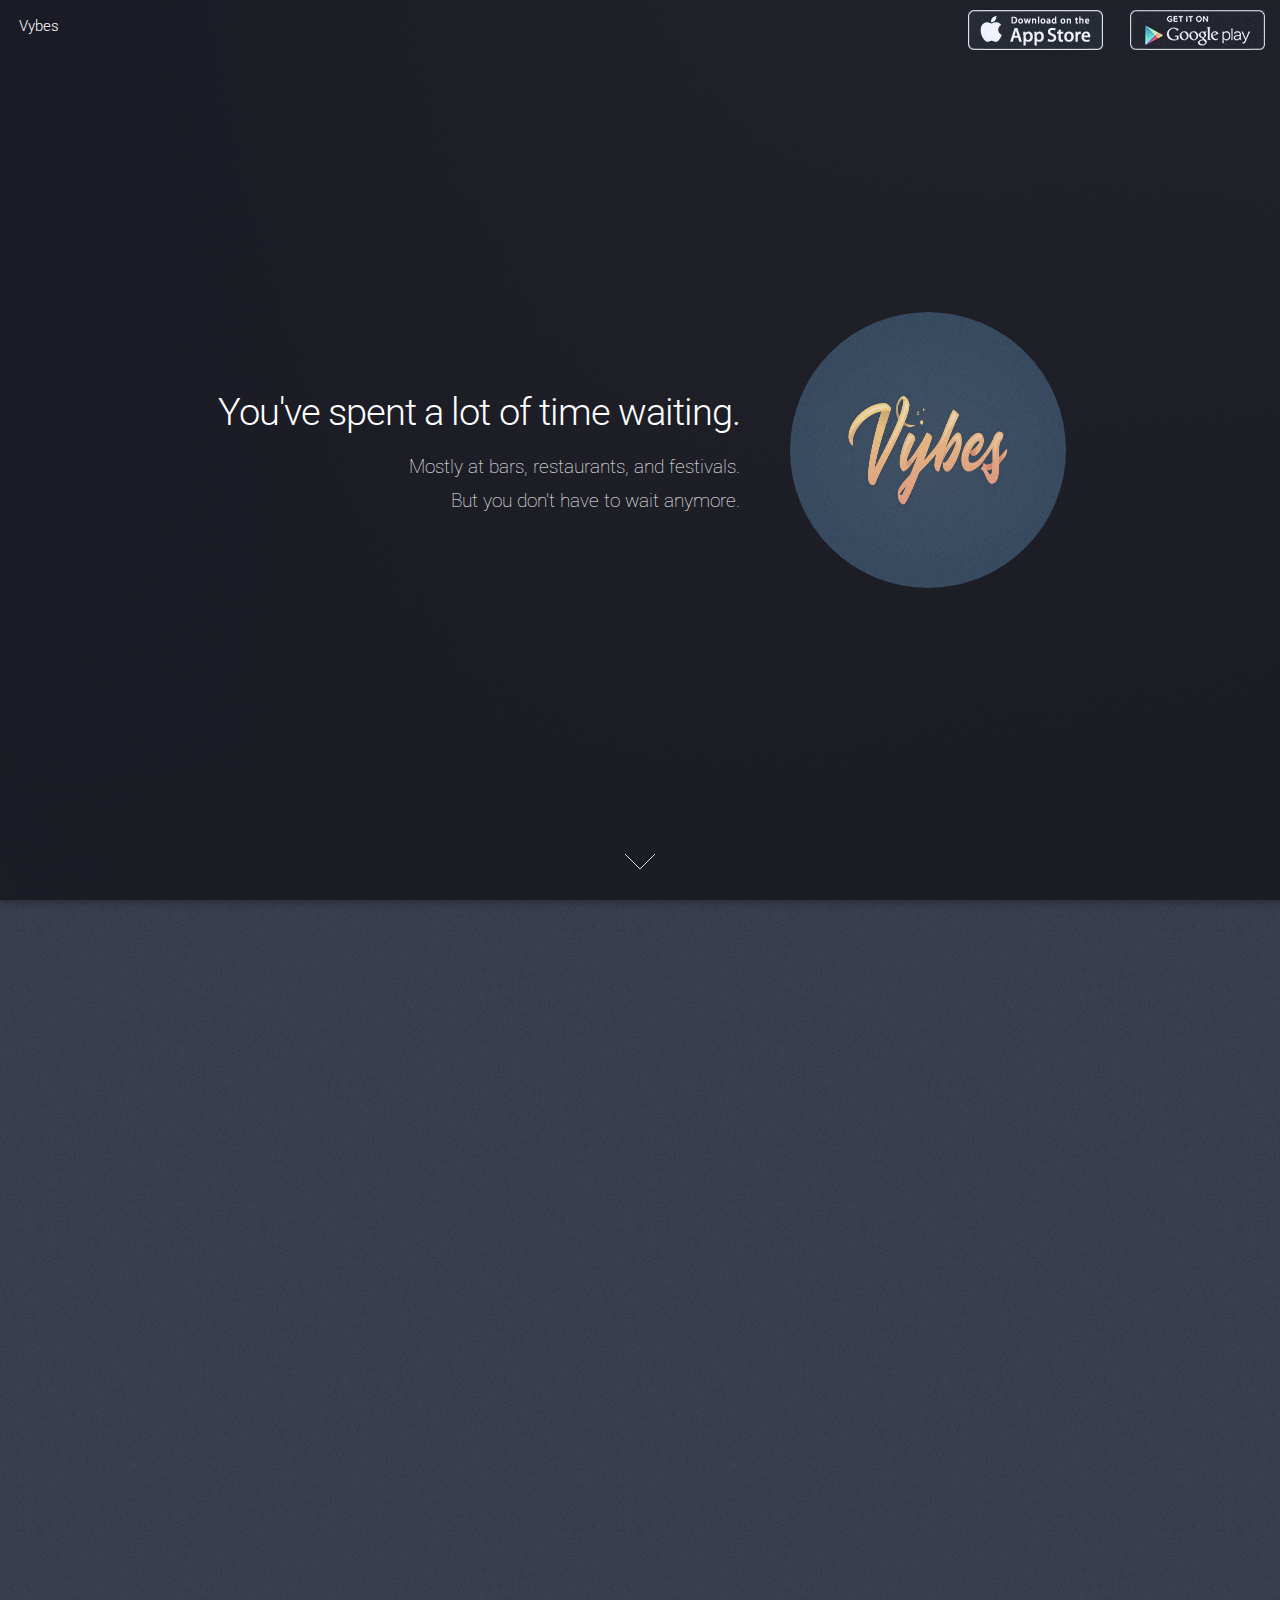
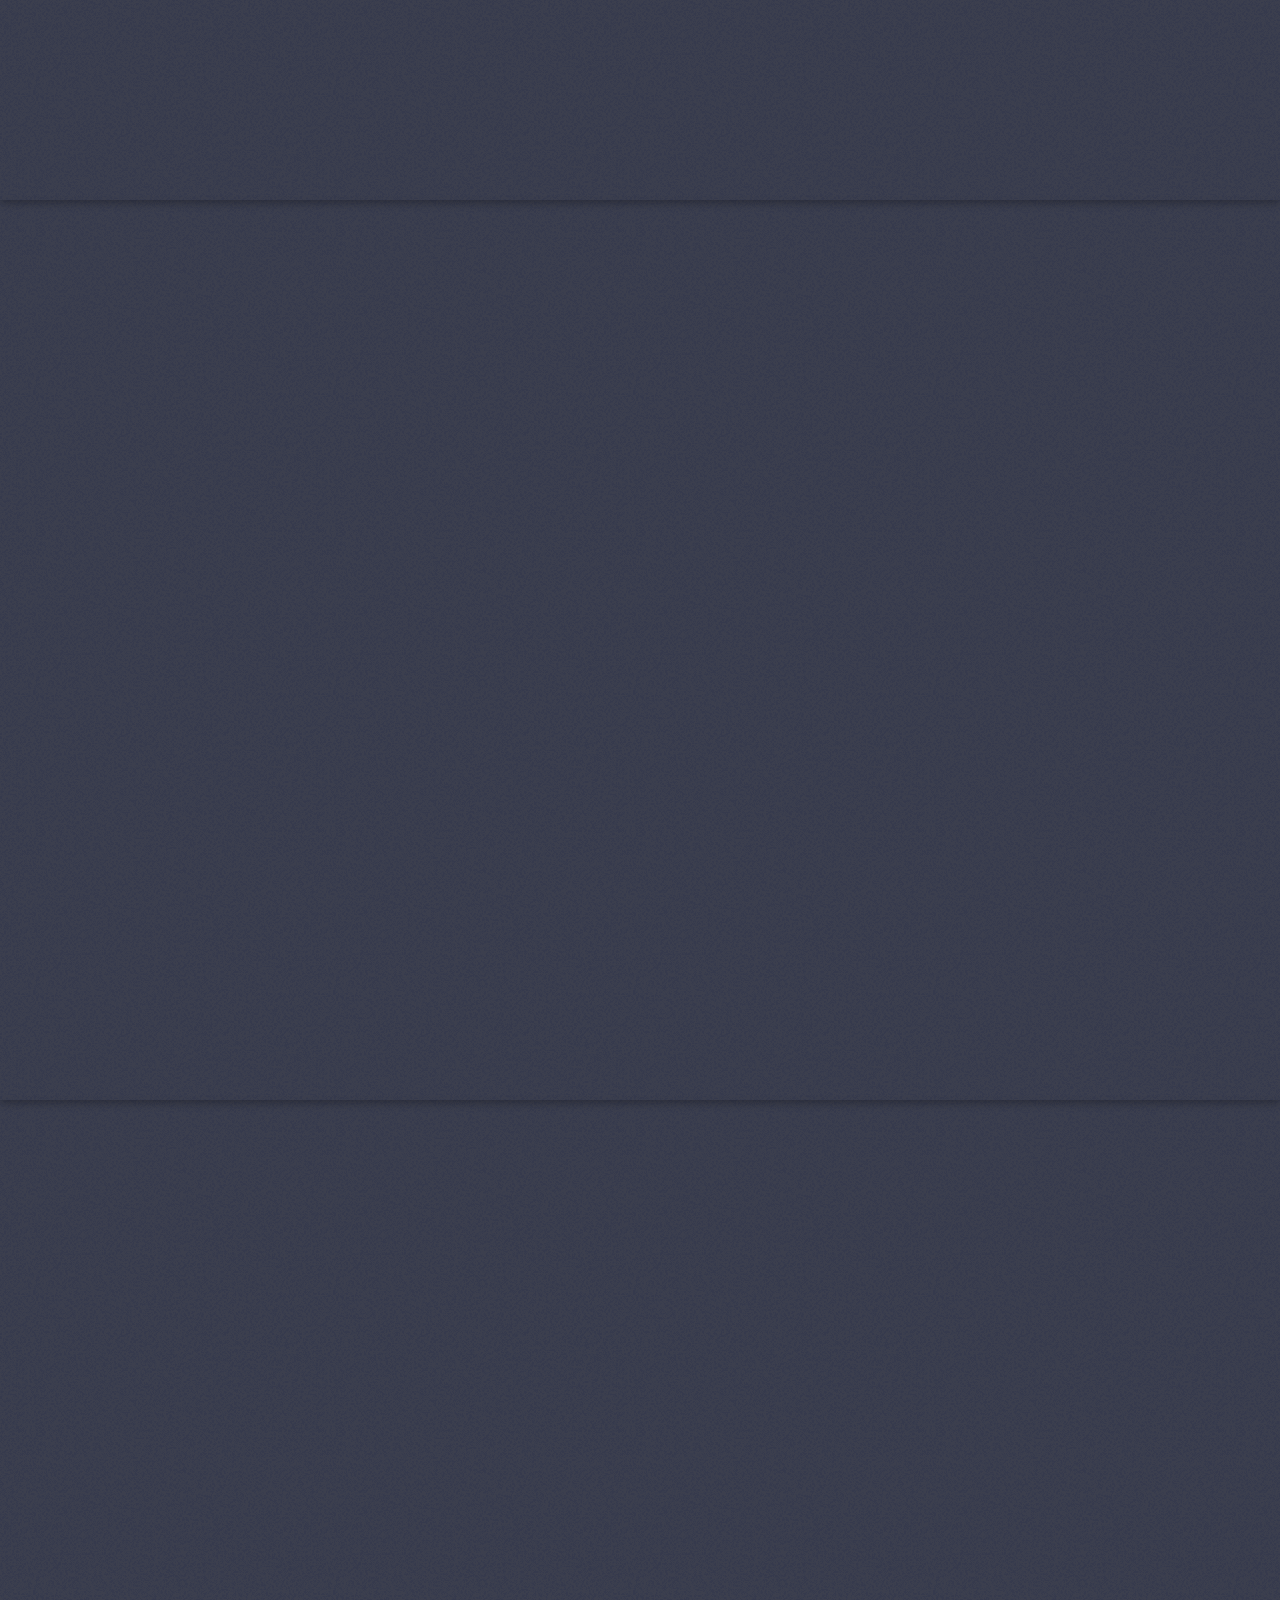
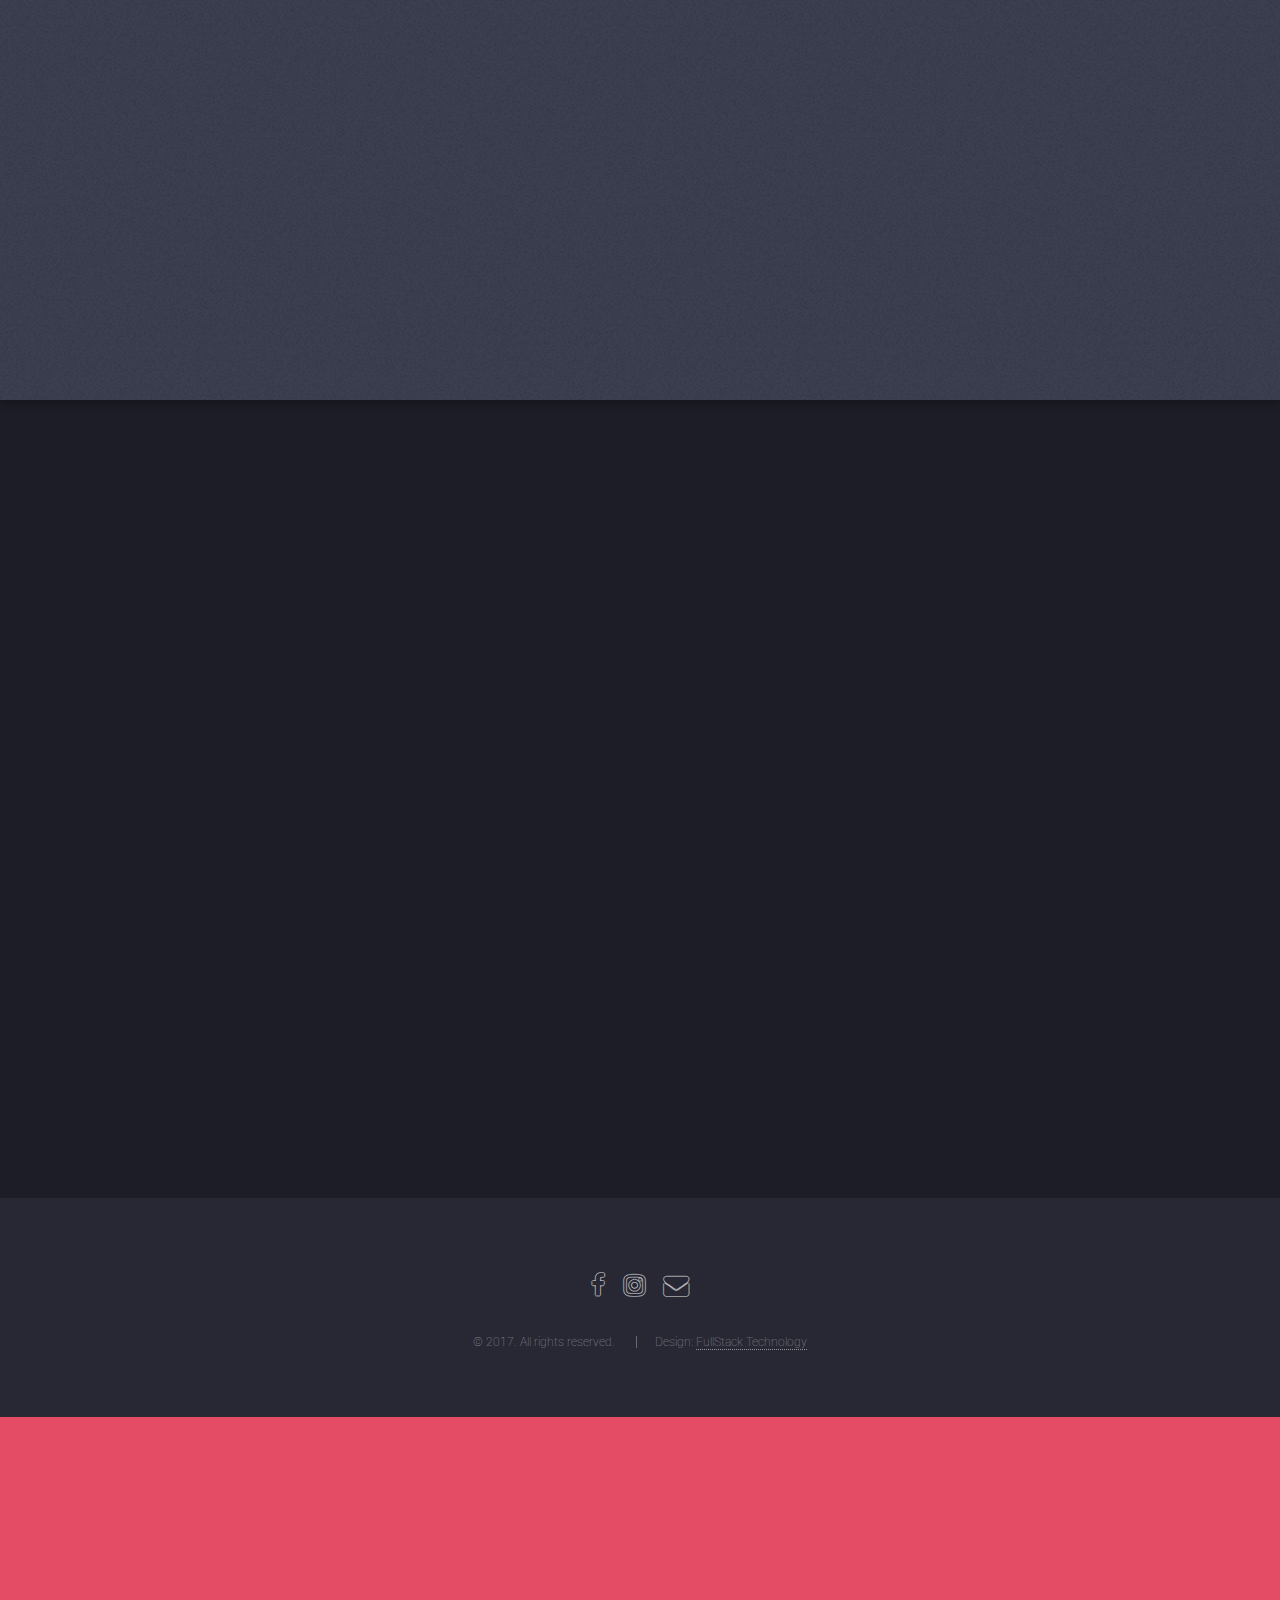
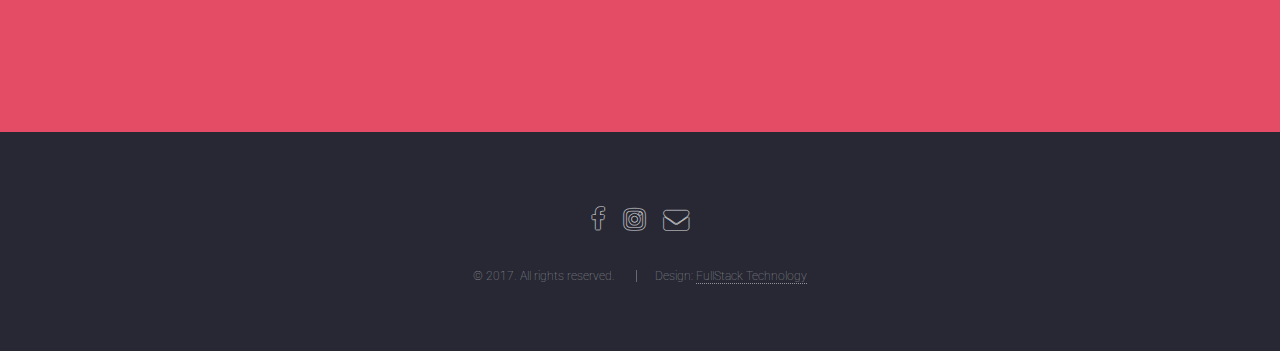
<file: index.html>
<!DOCTYPE HTML>
<!--
	Landed by HTML5 UP
	html5up.net | @ajlkn
	Free for personal and commercial use under the CCA 3.0 license (html5up.net/license)
-->
<html>

<head>
	<title>Vybes App</title>
	<meta charset="utf-8" />
	<meta name="viewport" content="width=device-width, initial-scale=1" />
	<!--[if lte IE 8]><script src="assets/js/ie/html5shiv.js"></script><![endif]-->
	<link rel="stylesheet" href="assets/css/main.css" />
	<!--[if lte IE 9]><link rel="stylesheet" href="assets/css/ie9.css" /><![endif]-->
</head>

<body class="landing">
	<div id="page-wrapper">

		<!-- Header -->
		<header id="header">
			<h1 id="logo">
				<a href="index.html">Vybes</a>
			</h1>
			<nav id="nav">
				<ul>
					<li>
						<a href="https://itunes.apple.com/us/app/vibes-app/id1281593893?mt=8">
							<span class="image">
								<img src="images/apple-store.png" alt="Apple Store" />
							</span>
						</a>
					</li>
					<li>
						<a href="https://play.google.com/store/apps/details?id=technology.fullstack.vip">
							<span class="image">
								<img src="images/google-play.png" alt="Google Play" />
							</span>
						</a>
					</li>
				</ul>



			</nav>
		</header>


		<!-- Banner -->
		<section id="banner">
			<div class="content">
				<header>
					<h2>You've spent a lot of time waiting.</h2>
					<p>Mostly at bars, restaurants, and festivals.
						<br /> But you don't have to wait anymore.</p>
				</header>
				<span class="image">
					<img id="pic1-festival" src="images/vybes-logo.png" alt="festival" />
				</span>
			</div>
			<a href="#one" class="goto-next scrolly">Next</a>
		</section>

		<!-- One -->
		<section id="one" class="spotlight style1 bottom">
			<span class="image fit main">
				<img id="pic2-drinks" src="images/pic02.jpg" alt="" />
			</span>
			<div class="content">
				<div class="container">
					<div class="row">
						<div class="4u 12u$(medium)">
							<header>
								<h2>If there's a line
									<br />we can cut it.</h2>
								<p>Vybes App is your ticket across any line.</p>
							</header>
						</div>
						<div class="4u 12u$(medium)">
							<p>Like yourself, we love to go out, and we love to party. The worst part? The
								<strong>endless waiting</strong>. Waiting to buy a ticket. Waiting to get a drink. Waiting to get a ticket. </p>
						</div>
						<div class="4u$ 12u$(medium)">
							<p>We started thinking, how can we fix this problem once and for all? Which is when we came up with
								<strong>Vybes.</strong> We designed a queiieuieing(you can't spell it either) system and connected it to a smooooooth payment
								processing system. Then we went ahead and connected some of your favorite bars into our app. The result?</p>
						</div>
					</div>
				</div>
			</div>
			<a href="#two" class="goto-next scrolly">Next</a>
		</section>

		<!-- Two -->
		<section id="two" class="spotlight style2 right">
			<span class="image fit main">
				<img id="pic3-girls" src="images/pic03.jpg" alt="" />
			</span>
			<div class="content">
				<header>
					<h2>We skip the line.</h2>
					<p>Order your drinks while at your table, hanging out, or getting that cutie's number, or while you're on the toilet seat..</p>
				</header>

			</div>
			<a href="#three" class="goto-next scrolly">Next</a>
		</section>

		<!-- Three -->
		<section id="three" class="spotlight style3 left">
			<span class="image fit main bottom">
				<img src="images/pic04.jpg" alt="" />
			</span>
			<div class="content">
				<header>
					<h2>More time with the people you care about.</h2>
					<p>And less time in line, in crowds, fighting to get your drink. If you're on a date, we want you to focus on that, and
						we'll take care of everything else.</p>
				</header>

			</div>
			<a href="#four" class="goto-next scrolly">Next</a>
		</section>

		<!-- Four -->
		<section id="four" class="wrapper style1 special fade-up">
			<div class="container">
				<header class="major">
					<h2>We are constantly adding features</h2>
					<!-- <p>Iaculis ac volutpat vis non enim gravida nisi faucibus posuere arcu consequat</p> -->
				</header>
				<div class="box alt">
					<div class="row uniform">
						<section class="4u 6u(medium) 12u$(xsmall)">
							<span class="icon alt major fa-area-chart"></span>
							<h3>More bars every day</h3>
							<p>We are working hard to spread great Vybes to all the bars. The more the merrier.</p>
						</section>
						<section class="4u 6u$(medium) 12u$(xsmall)">
							<span class="icon alt major fa-comment"></span>
							<h3>More drinks every day</h3>
							<p>With each bar we add, we add more drinks and more options for you to choose from.</p>
						</section>
						<section class="4u$ 6u(medium) 12u$(xsmall)">
							<span class="icon alt major fa-flask"></span>
							<h3>All the payment methods.</h3>
							<p>Cash, Card, whatever. What matters is that you get your drink and you keep the party going.</p>
						</section>
						<section class="4u 6u$(medium) 12u$(xsmall)">
							<span class="icon alt major fa-paper-plane"></span>
							<h3>One tenth the wait time</h3>
							<p>A smart queueing system optimizes the process for you and for the bartender.</p>
						</section>
						<section class="4u 6u(medium) 12u$(xsmall)">
							<span class="icon alt major fa-file"></span>
							<h3>You first.</h3>
							<p>A full-time team will help with any questions or comments. We'd love to hear from you!</p>
						</section>
						<section class="4u$ 6u$(medium) 12u$(xsmall)">
							<span class="icon alt major fa-lock"></span>
							<h3>Grow with us</h3>
							<p>Wherever there's a line, we're ready to tackle it. Get in touch at hello@Vybes.vip</p>
						</section>
					</div>
				</div>
			</div>
	</div>
	</div>
	<a href="#two" class="goto-next scrolly">Next</a>
	</section>


	<!-- Footer -->
	<footer id="footer">
		<ul class="icons">
			<!-- <li><a href="#" class="icon alt fa-twitter"><span class="label">Twitter</span></a></li> -->
			<li>
				<a href="fb.me/drinkwithvibes" class="icon alt fa-facebook">
					<span class="label">Facebook</span>
				</a>
			</li>
			<!-- <li><a href="#" class="icon alt fa-linkedin"><span class="label">LinkedIn</span></a></li> -->
			<li>
				<a href="https://www.instagram.com/drinkwithvibes/" class="icon alt fa-instagram">
					<span class="label">Instagram</span>
				</a>
			</li>
			<!-- <li><a href="#" class="icon alt fa-github"><span class="label">GitHub</span></a></li> -->
			<li>
				<a href="mailto:nadim@fullstack.technology" class="icon alt fa-envelope">
					<span class="label">Email</span>
				</a>
			</li>
		</ul>
		<ul class="copyright">
			<li>&copy; 2017. All rights reserved.</li>
			<li>Design:
				<a href="http://fullstack.technology">FullStack Technology</a>
			</li>
		</ul>
	</footer>
	</div>
	</section>



	<!-- Five -->
	<section id="five" class="wrapper style2 special fade">
		<div class="container">
			<header>
				<h2>Get the app today</h2>
				<p>There's no time to wait. No lines to wait either.</p>
			</header>
			<div class="row uniform ">
				<div class="8u 12u$(xsmall) width100">
					<a href="https://itunes.apple.com/us/app/vibes-app/id1281593893?mt=8">
						<span class="image">
							<img src="images/apple-store.png" alt="Apple Store" />
						</span>
					</a>
					<a href="https://play.google.com/store/apps/details?id=technology.fullstack.vip">
						<span class="image">
							<img src="images/google-play.png" alt="Google Play" />
						</span>
					</a>


				</div>
				<div class="4u$ 12u$(xsmall)"></div>
			</div>
		</div>
	</section>

	<!-- Footer -->
	<footer id="footer">
		<ul class="icons">
			<!-- <li><a href="#" class="icon alt fa-twitter"><span class="label">Twitter</span></a></li> -->
			<li>
				<a href="fb.me/drinkwithvibes" class="icon alt fa-facebook">
					<span class="label">Facebook</span>
				</a>
			</li>
			<!-- <li><a href="#" class="icon alt fa-linkedin"><span class="label">LinkedIn</span></a></li> -->
			<li>
				<a href="https://www.instagram.com/drinkwithvibes/" class="icon alt fa-instagram">
					<span class="label">Instagram</span>
				</a>
			</li>
			<!-- <li><a href="#" class="icon alt fa-github"><span class="label">GitHub</span></a></li> -->
			<li>
				<a href="mailto:nadim@fullstack.technology" class="icon alt fa-envelope">
					<span class="label">Email</span>
				</a>
			</li>
		</ul>
		<ul class="copyright">
			<li>&copy; 2017. All rights reserved.</li>
			<li>Design:
				<a href="http://fullstack.technology">FullStack Technology</a>
			</li>
		</ul>


	</footer>

	</div>

	<!-- Scripts -->
	<script src="assets/js/jquery.min.js"></script>
	<script src="assets/js/jquery.scrolly.min.js"></script>
	<script src="assets/js/jquery.dropotron.min.js"></script>
	<script src="assets/js/jquery.scrollex.min.js"></script>
	<script src="assets/js/skel.min.js"></script>
	<script src="assets/js/util.js"></script>
	<!--[if lte IE 8]><script src="assets/js/ie/respond.min.js"></script><![endif]-->
	<script src="assets/js/main.js"></script>

</body>

</html>
</file>
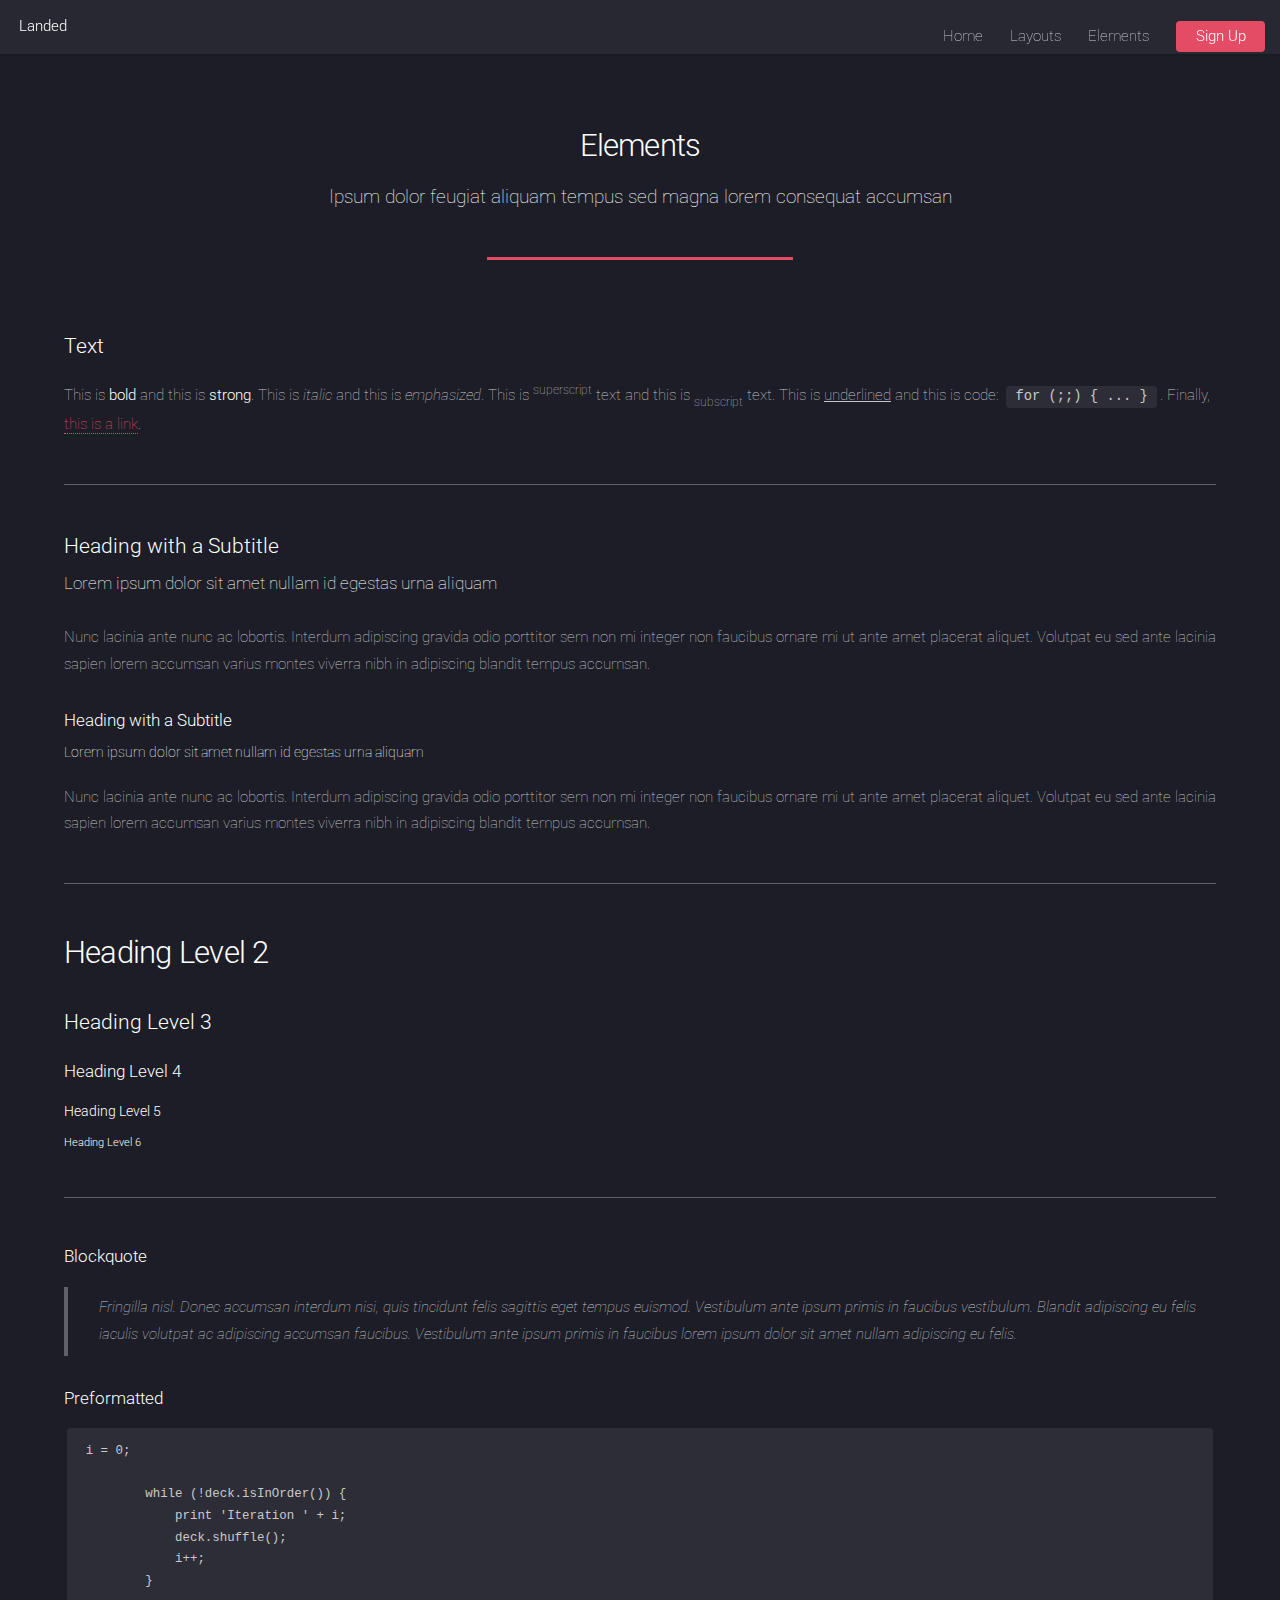
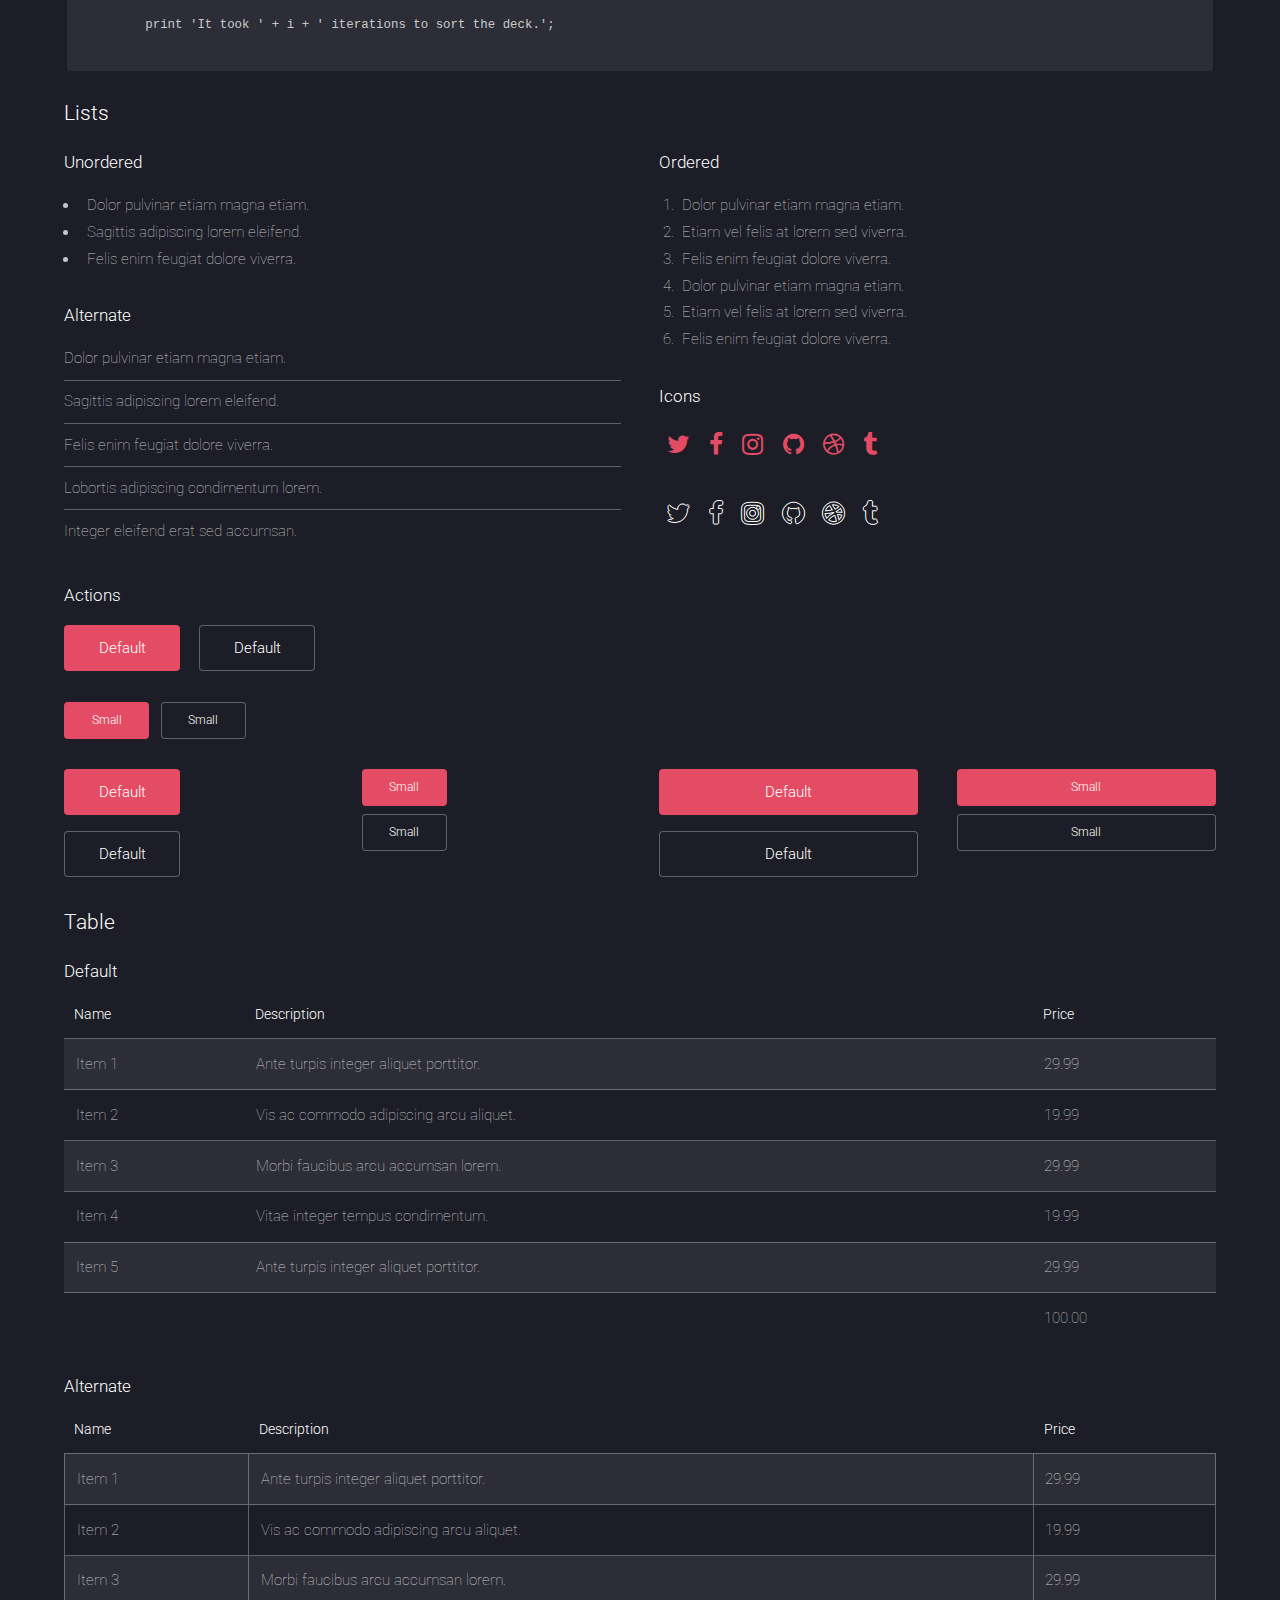
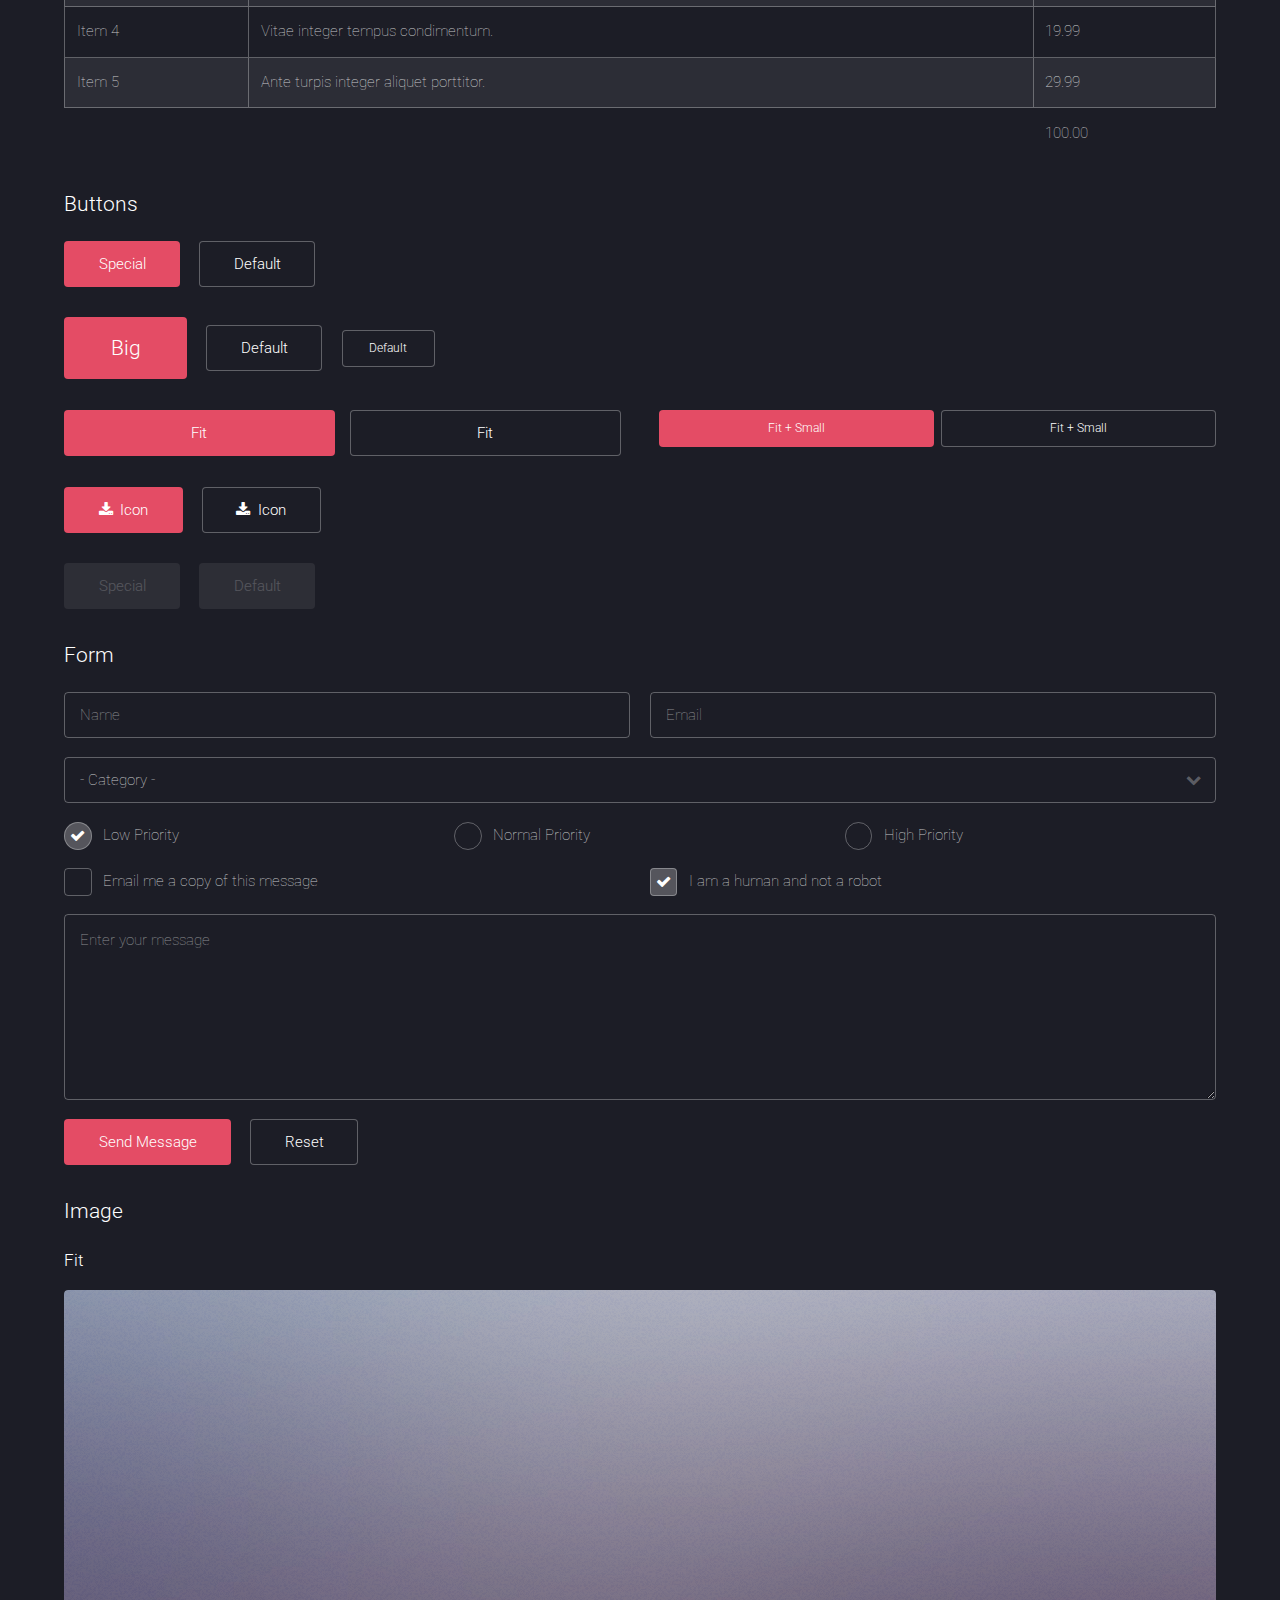
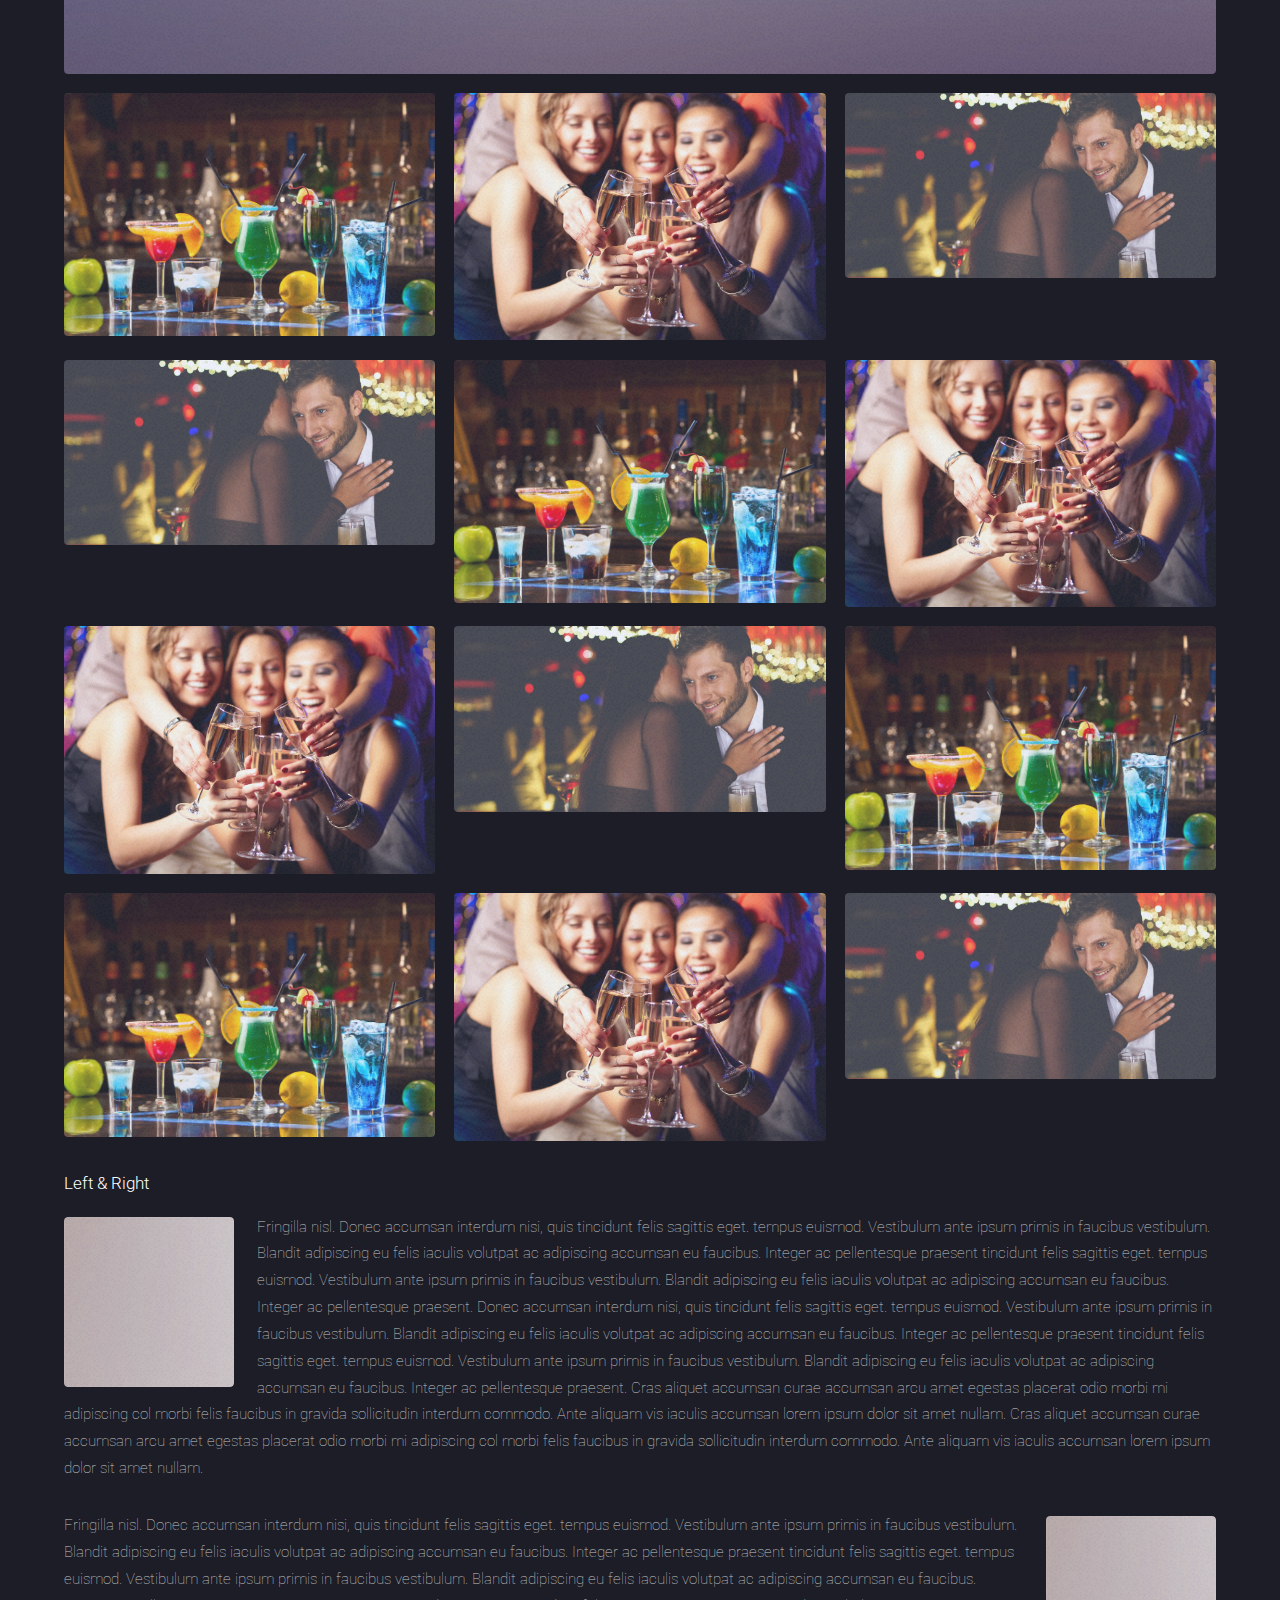
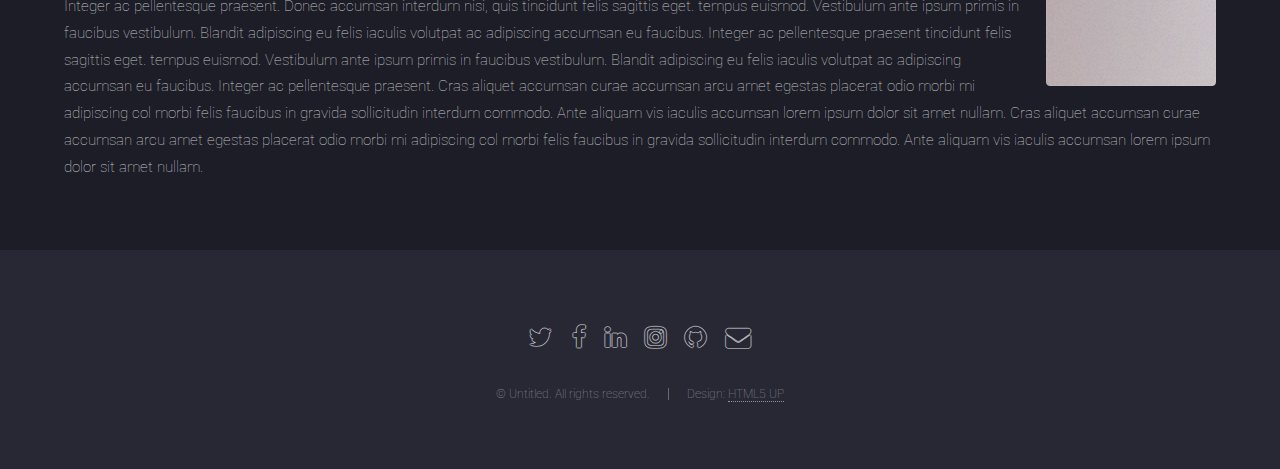
<file: elements.html>
<!DOCTYPE HTML>
<!--
	Landed by HTML5 UP
	html5up.net | @ajlkn
	Free for personal and commercial use under the CCA 3.0 license (html5up.net/license)
-->
<html>
	<head>
		<title>Elements - Landed by HTML5 UP</title>
		<meta charset="utf-8" />
		<meta name="viewport" content="width=device-width, initial-scale=1" />
		<!--[if lte IE 8]><script src="assets/js/ie/html5shiv.js"></script><![endif]-->
		<link rel="stylesheet" href="assets/css/main.css" />
		<!--[if lte IE 9]><link rel="stylesheet" href="assets/css/ie9.css" /><![endif]-->
		<!--[if lte IE 8]><link rel="stylesheet" href="assets/css/ie8.css" /><![endif]-->
	</head>
	<body>
		<div id="page-wrapper">

			<!-- Header -->
				<header id="header">
					<h1 id="logo"><a href="index.html">Landed</a></h1>
					<nav id="nav">
						<ul>
							<li><a href="index.html">Home</a></li>
							<li>
								<a href="#">Layouts</a>
								<ul>
									<li><a href="left-sidebar.html">Left Sidebar</a></li>
									<li><a href="right-sidebar.html">Right Sidebar</a></li>
									<li><a href="no-sidebar.html">No Sidebar</a></li>
									<li>
										<a href="#">Submenu</a>
										<ul>
											<li><a href="#">Option 1</a></li>
											<li><a href="#">Option 2</a></li>
											<li><a href="#">Option 3</a></li>
											<li><a href="#">Option 4</a></li>
										</ul>
									</li>
								</ul>
							</li>
							<li><a href="elements.html">Elements</a></li>
							<li><a href="#" class="button special">Sign Up</a></li>
						</ul>
					</nav>
				</header>

			<!-- Main -->
				<div id="main" class="wrapper style1">
					<div class="container">
						<header class="major">
							<h2>Elements</h2>
							<p>Ipsum dolor feugiat aliquam tempus sed magna lorem consequat accumsan</p>
						</header>

						<!-- Text -->
							<section>
								<h3>Text</h3>
								<p>This is <b>bold</b> and this is <strong>strong</strong>. This is <i>italic</i> and this is <em>emphasized</em>.
								This is <sup>superscript</sup> text and this is <sub>subscript</sub> text.
								This is <u>underlined</u> and this is code: <code>for (;;) { ... }</code>. Finally, <a href="#">this is a link</a>.</p>

								<hr />

								<header>
									<h3>Heading with a Subtitle</h3>
									<p>Lorem ipsum dolor sit amet nullam id egestas urna aliquam</p>
								</header>
								<p>Nunc lacinia ante nunc ac lobortis. Interdum adipiscing gravida odio porttitor sem non mi integer non faucibus ornare mi ut ante amet placerat aliquet. Volutpat eu sed ante lacinia sapien lorem accumsan varius montes viverra nibh in adipiscing blandit tempus accumsan.</p>
								<header>
									<h4>Heading with a Subtitle</h4>
									<p>Lorem ipsum dolor sit amet nullam id egestas urna aliquam</p>
								</header>
								<p>Nunc lacinia ante nunc ac lobortis. Interdum adipiscing gravida odio porttitor sem non mi integer non faucibus ornare mi ut ante amet placerat aliquet. Volutpat eu sed ante lacinia sapien lorem accumsan varius montes viverra nibh in adipiscing blandit tempus accumsan.</p>

								<hr />

								<h2>Heading Level 2</h2>
								<h3>Heading Level 3</h3>
								<h4>Heading Level 4</h4>
								<h5>Heading Level 5</h5>
								<h6>Heading Level 6</h6>

								<hr />

								<h4>Blockquote</h4>
								<blockquote>Fringilla nisl. Donec accumsan interdum nisi, quis tincidunt felis sagittis eget tempus euismod. Vestibulum ante ipsum primis in faucibus vestibulum. Blandit adipiscing eu felis iaculis volutpat ac adipiscing accumsan faucibus. Vestibulum ante ipsum primis in faucibus lorem ipsum dolor sit amet nullam adipiscing eu felis.</blockquote>

								<h4>Preformatted</h4>
								<pre><code>i = 0;

	while (!deck.isInOrder()) {
	    print 'Iteration ' + i;
	    deck.shuffle();
	    i++;
	}

	print 'It took ' + i + ' iterations to sort the deck.';
	</code></pre>
							</section>

						<!-- Lists -->
							<section>
								<h3>Lists</h3>
								<div class="row">
									<div class="6u 12u(xsmall)">

										<h4>Unordered</h4>
										<ul>
											<li>Dolor pulvinar etiam magna etiam.</li>
											<li>Sagittis adipiscing lorem eleifend.</li>
											<li>Felis enim feugiat dolore viverra.</li>
										</ul>

										<h4>Alternate</h4>
										<ul class="alt">
											<li>Dolor pulvinar etiam magna etiam.</li>
											<li>Sagittis adipiscing lorem eleifend.</li>
											<li>Felis enim feugiat dolore viverra.</li>
											<li>Lobortis adipiscing condimentum lorem.</li>
											<li>Integer eleifend erat sed accumsan.</li>
										</ul>

									</div>
									<div class="6u 12u(xsmall)">

										<h4>Ordered</h4>
										<ol>
											<li>Dolor pulvinar etiam magna etiam.</li>
											<li>Etiam vel felis at lorem sed viverra.</li>
											<li>Felis enim feugiat dolore viverra.</li>
											<li>Dolor pulvinar etiam magna etiam.</li>
											<li>Etiam vel felis at lorem sed viverra.</li>
											<li>Felis enim feugiat dolore viverra.</li>
										</ol>

										<h4>Icons</h4>
										<ul class="icons">
											<li><a href="#" class="icon fa-twitter"><span class="label">Twitter</span></a></li>
											<li><a href="#" class="icon fa-facebook"><span class="label">Facebook</span></a></li>
											<li><a href="#" class="icon fa-instagram"><span class="label">Instagram</span></a></li>
											<li><a href="#" class="icon fa-github"><span class="label">Github</span></a></li>
											<li><a href="#" class="icon fa-dribbble"><span class="label">Dribbble</span></a></li>
											<li><a href="#" class="icon fa-tumblr"><span class="label">Tumblr</span></a></li>
										</ul>
										<ul class="icons">
											<li><a href="#" class="icon alt fa-twitter"><span class="label">Twitter</span></a></li>
											<li><a href="#" class="icon alt fa-facebook"><span class="label">Facebook</span></a></li>
											<li><a href="#" class="icon alt fa-instagram"><span class="label">Instagram</span></a></li>
											<li><a href="#" class="icon alt fa-github"><span class="label">Github</span></a></li>
											<li><a href="#" class="icon alt fa-dribbble"><span class="label">Dribbble</span></a></li>
											<li><a href="#" class="icon alt fa-tumblr"><span class="label">Tumblr</span></a></li>
										</ul>

									</div>
								</div>

								<h4>Actions</h4>
								<ul class="actions">
									<li><a href="#" class="button special">Default</a></li>
									<li><a href="#" class="button">Default</a></li>
								</ul>
								<ul class="actions small">
									<li><a href="#" class="button special small">Small</a></li>
									<li><a href="#" class="button small">Small</a></li>
								</ul>
								<div class="row">
									<div class="3u 6u(medium) 12u$(xsmall)">
										<ul class="actions vertical">
											<li><a href="#" class="button special">Default</a></li>
											<li><a href="#" class="button">Default</a></li>
										</ul>
									</div>
									<div class="3u 6u$(medium) 12u$(xsmall)">
										<ul class="actions vertical small">
											<li><a href="#" class="button special small">Small</a></li>
											<li><a href="#" class="button small">Small</a></li>
										</ul>
									</div>
									<div class="3u 6u(medium) 12u$(xsmall)">
										<ul class="actions vertical">
											<li><a href="#" class="button special fit">Default</a></li>
											<li><a href="#" class="button fit">Default</a></li>
										</ul>
									</div>
									<div class="3u$ 6u$(medium) 12u$(xsmall)">
										<ul class="actions vertical small">
											<li><a href="#" class="button special small fit">Small</a></li>
											<li><a href="#" class="button small fit">Small</a></li>
										</ul>
									</div>
								</div>
							</section>

						<!-- Table -->
							<section>
								<h3>Table</h3>
								<h4>Default</h4>
								<div class="table-wrapper">
									<table>
										<thead>
											<tr>
												<th>Name</th>
												<th>Description</th>
												<th>Price</th>
											</tr>
										</thead>
										<tbody>
											<tr>
												<td>Item 1</td>
												<td>Ante turpis integer aliquet porttitor.</td>
												<td>29.99</td>
											</tr>
											<tr>
												<td>Item 2</td>
												<td>Vis ac commodo adipiscing arcu aliquet.</td>
												<td>19.99</td>
											</tr>
											<tr>
												<td>Item 3</td>
												<td> Morbi faucibus arcu accumsan lorem.</td>
												<td>29.99</td>
											</tr>
											<tr>
												<td>Item 4</td>
												<td>Vitae integer tempus condimentum.</td>
												<td>19.99</td>
											</tr>
											<tr>
												<td>Item 5</td>
												<td>Ante turpis integer aliquet porttitor.</td>
												<td>29.99</td>
											</tr>
										</tbody>
										<tfoot>
											<tr>
												<td colspan="2"></td>
												<td>100.00</td>
											</tr>
										</tfoot>
									</table>
								</div>
								<h4>Alternate</h4>
								<div class="table-wrapper">
									<table class="alt">
										<thead>
											<tr>
												<th>Name</th>
												<th>Description</th>
												<th>Price</th>
											</tr>
										</thead>
										<tbody>
											<tr>
												<td>Item 1</td>
												<td>Ante turpis integer aliquet porttitor.</td>
												<td>29.99</td>
											</tr>
											<tr>
												<td>Item 2</td>
												<td>Vis ac commodo adipiscing arcu aliquet.</td>
												<td>19.99</td>
											</tr>
											<tr>
												<td>Item 3</td>
												<td> Morbi faucibus arcu accumsan lorem.</td>
												<td>29.99</td>
											</tr>
											<tr>
												<td>Item 4</td>
												<td>Vitae integer tempus condimentum.</td>
												<td>19.99</td>
											</tr>
											<tr>
												<td>Item 5</td>
												<td>Ante turpis integer aliquet porttitor.</td>
												<td>29.99</td>
											</tr>
										</tbody>
										<tfoot>
											<tr>
												<td colspan="2"></td>
												<td>100.00</td>
											</tr>
										</tfoot>
									</table>
								</div>
							</section>

						<!-- Buttons -->
							<section>
								<h3>Buttons</h3>
								<ul class="actions">
									<li><a href="#" class="button special">Special</a></li>
									<li><a href="#" class="button">Default</a></li>
								</ul>
								<ul class="actions">
									<li><a href="#" class="button special big">Big</a></li>
									<li><a href="#" class="button">Default</a></li>
									<li><a href="#" class="button small">Default</a></li>
								</ul>
								<div class="row">
									<div class="6u 12u$(xsmall)">
										<ul class="actions fit">
											<li><a href="#" class="button special fit">Fit</a></li>
											<li><a href="#" class="button fit">Fit</a></li>
										</ul>
									</div>
									<div class="6u$ 12u$(xsmall)">
										<ul class="actions fit small">
											<li><a href="#" class="button special fit small">Fit + Small</a></li>
											<li><a href="#" class="button fit small">Fit + Small</a></li>
										</ul>
									</div>
								</div>
								<ul class="actions">
									<li><a href="#" class="button special icon fa-download">Icon</a></li>
									<li><a href="#" class="button icon fa-download">Icon</a></li>
								</ul>
								<ul class="actions">
									<li><span class="button special disabled">Special</span></li>
									<li><span class="button disabled">Default</span></li>
								</ul>
							</section>

						<!-- Form -->
							<section>
								<h3>Form</h3>
								<form method="post" action="#">
									<div class="row uniform 50%">
										<div class="6u 12u$(xsmall)">
											<input type="text" name="name" id="name" value="" placeholder="Name" />
										</div>
										<div class="6u$ 12u$(xsmall)">
											<input type="email" name="email" id="email" value="" placeholder="Email" />
										</div>
										<div class="12u$">
											<div class="select-wrapper">
												<select name="category" id="category">
													<option value="">- Category -</option>
													<option value="1">Manufacturing</option>
													<option value="1">Shipping</option>
													<option value="1">Administration</option>
													<option value="1">Human Resources</option>
												</select>
											</div>
										</div>
										<div class="4u 12u$(medium)">
											<input type="radio" id="priority-low" name="priority" checked>
											<label for="priority-low">Low Priority</label>
										</div>
										<div class="4u 12u$(medium)">
											<input type="radio" id="priority-normal" name="priority">
											<label for="priority-normal">Normal Priority</label>
										</div>
										<div class="4u$ 12u$(medium)">
											<input type="radio" id="priority-high" name="priority">
											<label for="priority-high">High Priority</label>
										</div>
										<div class="6u 12u$(medium)">
											<input type="checkbox" id="copy" name="copy">
											<label for="copy">Email me a copy of this message</label>
										</div>
										<div class="6u$ 12u$(medium)">
											<input type="checkbox" id="human" name="human" checked>
											<label for="human">I am a human and not a robot</label>
										</div>
										<div class="12u$">
											<textarea name="message" id="message" placeholder="Enter your message" rows="6"></textarea>
										</div>
										<div class="12u$">
											<ul class="actions">
												<li><input type="submit" value="Send Message" class="special" /></li>
												<li><input type="reset" value="Reset" /></li>
											</ul>
										</div>
									</div>
								</form>
							</section>

						<!-- Image -->
							<section>
								<h3>Image</h3>
								<h4>Fit</h4>
								<div class="box alt">
									<div class="row 50% uniform">
										<div class="12u$"><span class="image fit"><img src="images/pic07.jpg" alt="" /></span></div>
										<div class="4u  6u(xsmall)"><span class="image fit"><img src="images/pic02.jpg" alt="" /></span></div>
										<div class="4u  6u$(xsmall)"><span class="image fit"><img src="images/pic03.jpg" alt="" /></span></div>
										<div class="4u$ 6u(xsmall)"><span class="image fit"><img src="images/pic04.jpg" alt="" /></span></div>
										<div class="4u  6u$(xsmall)"><span class="image fit"><img src="images/pic04.jpg" alt="" /></span></div>
										<div class="4u  6u(xsmall)"><span class="image fit"><img src="images/pic02.jpg" alt="" /></span></div>
										<div class="4u$ 6u$(xsmall)"><span class="image fit"><img src="images/pic03.jpg" alt="" /></span></div>
										<div class="4u  6u(xsmall)"><span class="image fit"><img src="images/pic03.jpg" alt="" /></span></div>
										<div class="4u  6u$(xsmall)"><span class="image fit"><img src="images/pic04.jpg" alt="" /></span></div>
										<div class="4u$ 6u(xsmall)"><span class="image fit"><img src="images/pic02.jpg" alt="" /></span></div>
										<div class="4u  6u$(xsmall)"><span class="image fit"><img src="images/pic02.jpg" alt="" /></span></div>
										<div class="4u  6u(xsmall)"><span class="image fit"><img src="images/pic03.jpg" alt="" /></span></div>
										<div class="4u$ 6u$(xsmall)"><span class="image fit"><img src="images/pic04.jpg" alt="" /></span></div>
									</div>
								</div>

								<h4>Left &amp; Right</h4>
								<p><span class="image left"><img src="images/pic08.jpg" alt="" /></span>Fringilla nisl. Donec accumsan interdum nisi, quis tincidunt felis sagittis eget. tempus euismod. Vestibulum ante ipsum primis in faucibus vestibulum. Blandit adipiscing eu felis iaculis volutpat ac adipiscing accumsan eu faucibus. Integer ac pellentesque praesent tincidunt felis sagittis eget. tempus euismod. Vestibulum ante ipsum primis in faucibus vestibulum. Blandit adipiscing eu felis iaculis volutpat ac adipiscing accumsan eu faucibus. Integer ac pellentesque praesent. Donec accumsan interdum nisi, quis tincidunt felis sagittis eget. tempus euismod. Vestibulum ante ipsum primis in faucibus vestibulum. Blandit adipiscing eu felis iaculis volutpat ac adipiscing accumsan eu faucibus. Integer ac pellentesque praesent tincidunt felis sagittis eget. tempus euismod. Vestibulum ante ipsum primis in faucibus vestibulum. Blandit adipiscing eu felis iaculis volutpat ac adipiscing accumsan eu faucibus. Integer ac pellentesque praesent. Cras aliquet accumsan curae accumsan arcu amet egestas placerat odio morbi mi adipiscing col morbi felis faucibus in gravida sollicitudin interdum commodo. Ante aliquam vis iaculis accumsan lorem ipsum dolor sit amet nullam. Cras aliquet accumsan curae accumsan arcu amet egestas placerat odio morbi mi adipiscing col morbi felis faucibus in gravida sollicitudin interdum commodo. Ante aliquam vis iaculis accumsan lorem ipsum dolor sit amet nullam.</p>
								<p><span class="image right"><img src="images/pic08.jpg" alt="" /></span>Fringilla nisl. Donec accumsan interdum nisi, quis tincidunt felis sagittis eget. tempus euismod. Vestibulum ante ipsum primis in faucibus vestibulum. Blandit adipiscing eu felis iaculis volutpat ac adipiscing accumsan eu faucibus. Integer ac pellentesque praesent tincidunt felis sagittis eget. tempus euismod. Vestibulum ante ipsum primis in faucibus vestibulum. Blandit adipiscing eu felis iaculis volutpat ac adipiscing accumsan eu faucibus. Integer ac pellentesque praesent. Donec accumsan interdum nisi, quis tincidunt felis sagittis eget. tempus euismod. Vestibulum ante ipsum primis in faucibus vestibulum. Blandit adipiscing eu felis iaculis volutpat ac adipiscing accumsan eu faucibus. Integer ac pellentesque praesent tincidunt felis sagittis eget. tempus euismod. Vestibulum ante ipsum primis in faucibus vestibulum. Blandit adipiscing eu felis iaculis volutpat ac adipiscing accumsan eu faucibus. Integer ac pellentesque praesent. Cras aliquet accumsan curae accumsan arcu amet egestas placerat odio morbi mi adipiscing col morbi felis faucibus in gravida sollicitudin interdum commodo. Ante aliquam vis iaculis accumsan lorem ipsum dolor sit amet nullam. Cras aliquet accumsan curae accumsan arcu amet egestas placerat odio morbi mi adipiscing col morbi felis faucibus in gravida sollicitudin interdum commodo. Ante aliquam vis iaculis accumsan lorem ipsum dolor sit amet nullam.</p>
							</section>

					</div>
				</div>

			<!-- Footer -->
				<footer id="footer">
					<ul class="icons">
						<li><a href="#" class="icon alt fa-twitter"><span class="label">Twitter</span></a></li>
						<li><a href="#" class="icon alt fa-facebook"><span class="label">Facebook</span></a></li>
						<li><a href="#" class="icon alt fa-linkedin"><span class="label">LinkedIn</span></a></li>
						<li><a href="#" class="icon alt fa-instagram"><span class="label">Instagram</span></a></li>
						<li><a href="#" class="icon alt fa-github"><span class="label">GitHub</span></a></li>
						<li><a href="#" class="icon alt fa-envelope"><span class="label">Email</span></a></li>
					</ul>
					<ul class="copyright">
						<li>&copy; Untitled. All rights reserved.</li><li>Design: <a href="http://html5up.net">HTML5 UP</a></li>
					</ul>
				</footer>

		</div>

		<!-- Scripts -->
			<script src="assets/js/jquery.min.js"></script>
			<script src="assets/js/jquery.scrolly.min.js"></script>
			<script src="assets/js/jquery.dropotron.min.js"></script>
			<script src="assets/js/jquery.scrollex.min.js"></script>
			<script src="assets/js/skel.min.js"></script>
			<script src="assets/js/util.js"></script>
			<!--[if lte IE 8]><script src="assets/js/ie/respond.min.js"></script><![endif]-->
			<script src="assets/js/main.js"></script>

	</body>
</html>
</file>
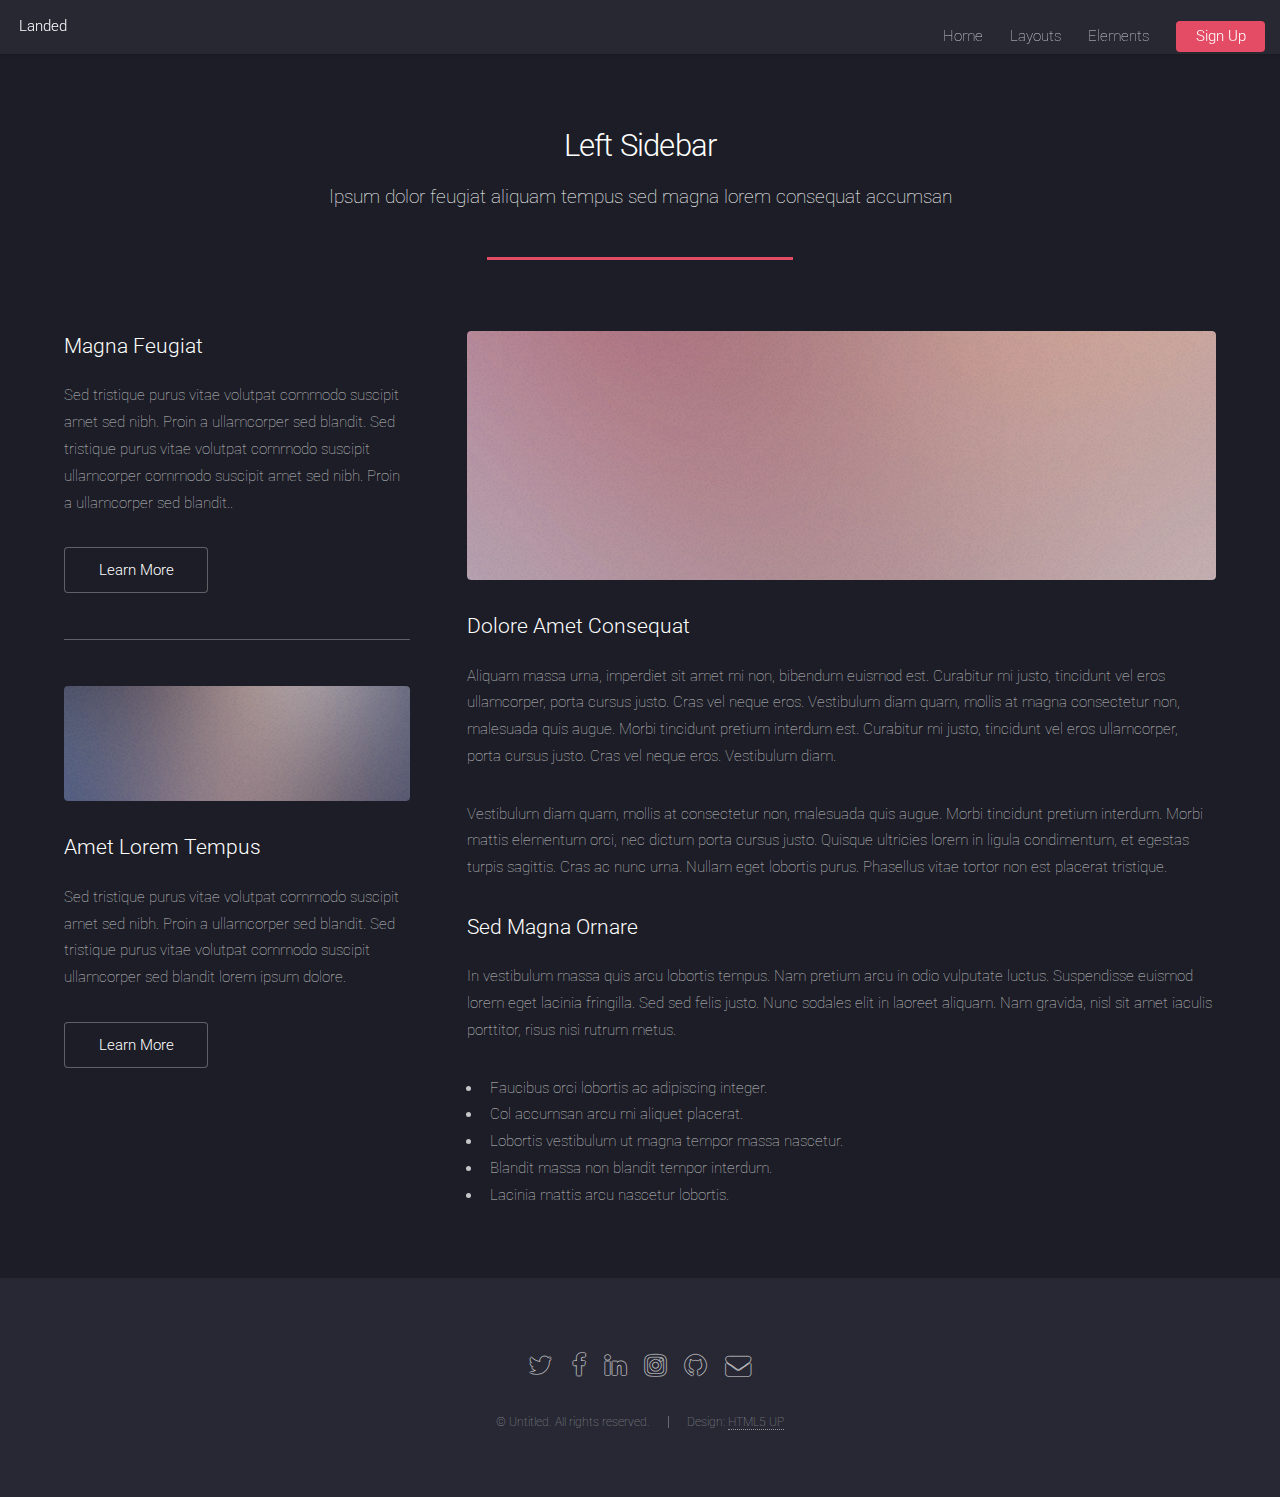
<file: left-sidebar.html>
<!DOCTYPE HTML>
<!--
	Landed by HTML5 UP
	html5up.net | @ajlkn
	Free for personal and commercial use under the CCA 3.0 license (html5up.net/license)
-->
<html>
	<head>
		<title>Left Sidebar - Landed by HTML5 UP</title>
		<meta charset="utf-8" />
		<meta name="viewport" content="width=device-width, initial-scale=1" />
		<!--[if lte IE 8]><script src="assets/js/ie/html5shiv.js"></script><![endif]-->
		<link rel="stylesheet" href="assets/css/main.css" />
		<!--[if lte IE 9]><link rel="stylesheet" href="assets/css/ie9.css" /><![endif]-->
		<!--[if lte IE 8]><link rel="stylesheet" href="assets/css/ie8.css" /><![endif]-->
	</head>
	<body>
		<div id="page-wrapper">

			<!-- Header -->
				<header id="header">
					<h1 id="logo"><a href="index.html">Landed</a></h1>
					<nav id="nav">
						<ul>
							<li><a href="index.html">Home</a></li>
							<li>
								<a href="#">Layouts</a>
								<ul>
									<li><a href="left-sidebar.html">Left Sidebar</a></li>
									<li><a href="right-sidebar.html">Right Sidebar</a></li>
									<li><a href="no-sidebar.html">No Sidebar</a></li>
									<li>
										<a href="#">Submenu</a>
										<ul>
											<li><a href="#">Option 1</a></li>
											<li><a href="#">Option 2</a></li>
											<li><a href="#">Option 3</a></li>
											<li><a href="#">Option 4</a></li>
										</ul>
									</li>
								</ul>
							</li>
							<li><a href="elements.html">Elements</a></li>
							<li><a href="#" class="button special">Sign Up</a></li>
						</ul>
					</nav>
				</header>

			<!-- Main -->
				<div id="main" class="wrapper style1">
					<div class="container">
						<header class="major">
							<h2>Left Sidebar</h2>
							<p>Ipsum dolor feugiat aliquam tempus sed magna lorem consequat accumsan</p>
						</header>
						<div class="row 150%">
							<div class="4u 12u$(medium)">

								<!-- Sidebar -->
									<section id="sidebar">
										<section>
											<h3>Magna Feugiat</h3>
											<p>Sed tristique purus vitae volutpat commodo suscipit amet sed nibh. Proin a ullamcorper sed blandit. Sed tristique purus vitae volutpat commodo suscipit ullamcorper commodo suscipit amet sed nibh. Proin a ullamcorper sed blandit..</p>
											<footer>
												<ul class="actions">
													<li><a href="#" class="button">Learn More</a></li>
												</ul>
											</footer>
										</section>
										<hr />
										<section>
											<a href="#" class="image fit"><img src="images/pic06.jpg" alt="" /></a>
											<h3>Amet Lorem Tempus</h3>
											<p>Sed tristique purus vitae volutpat commodo suscipit amet sed nibh. Proin a ullamcorper sed blandit. Sed tristique purus vitae volutpat commodo suscipit ullamcorper sed blandit lorem ipsum dolore.</p>
											<footer>
												<ul class="actions">
													<li><a href="#" class="button">Learn More</a></li>
												</ul>
											</footer>
										</section>
									</section>

							</div>
							<div class="8u$ 12u$(medium) important(medium)">

								<!-- Content -->
									<section id="content">
										<a href="#" class="image fit"><img src="images/pic05.jpg" alt="" /></a>
										<h3>Dolore Amet Consequat</h3>
										<p>Aliquam massa urna, imperdiet sit amet mi non, bibendum euismod est. Curabitur mi justo, tincidunt vel eros ullamcorper, porta cursus justo. Cras vel neque eros. Vestibulum diam quam, mollis at magna consectetur non, malesuada quis augue. Morbi tincidunt pretium interdum est. Curabitur mi justo, tincidunt vel eros ullamcorper, porta cursus justo. Cras vel neque eros. Vestibulum diam.</p>
										<p>Vestibulum diam quam, mollis at consectetur non, malesuada quis augue. Morbi tincidunt pretium interdum. Morbi mattis elementum orci, nec dictum porta cursus justo. Quisque ultricies lorem in ligula condimentum, et egestas turpis sagittis. Cras ac nunc urna. Nullam eget lobortis purus. Phasellus vitae tortor non est placerat tristique.</p>
										<h3>Sed Magna Ornare</h3>
										<p>In vestibulum massa quis arcu lobortis tempus. Nam pretium arcu in odio vulputate luctus. Suspendisse euismod lorem eget lacinia fringilla. Sed sed felis justo. Nunc sodales elit in laoreet aliquam. Nam gravida, nisl sit amet iaculis porttitor, risus nisi rutrum metus.</p>
										<ul>
											<li>Faucibus orci lobortis ac adipiscing integer.</li>
											<li>Col accumsan arcu mi aliquet placerat.</li>
											<li>Lobortis vestibulum ut magna tempor massa nascetur.</li>
											<li>Blandit massa non blandit tempor interdum.</li>
											<li>Lacinia mattis arcu nascetur lobortis.</li>
										</ul>
									</section>

							</div>
						</div>
					</div>
				</div>

			<!-- Footer -->
				<footer id="footer">
					<ul class="icons">
						<li><a href="#" class="icon alt fa-twitter"><span class="label">Twitter</span></a></li>
						<li><a href="#" class="icon alt fa-facebook"><span class="label">Facebook</span></a></li>
						<li><a href="#" class="icon alt fa-linkedin"><span class="label">LinkedIn</span></a></li>
						<li><a href="#" class="icon alt fa-instagram"><span class="label">Instagram</span></a></li>
						<li><a href="#" class="icon alt fa-github"><span class="label">GitHub</span></a></li>
						<li><a href="#" class="icon alt fa-envelope"><span class="label">Email</span></a></li>
					</ul>
					<ul class="copyright">
						<li>&copy; Untitled. All rights reserved.</li><li>Design: <a href="http://html5up.net">HTML5 UP</a></li>
					</ul>
				</footer>

		</div>

		<!-- Scripts -->
			<script src="assets/js/jquery.min.js"></script>
			<script src="assets/js/jquery.scrolly.min.js"></script>
			<script src="assets/js/jquery.dropotron.min.js"></script>
			<script src="assets/js/jquery.scrollex.min.js"></script>
			<script src="assets/js/skel.min.js"></script>
			<script src="assets/js/util.js"></script>
			<!--[if lte IE 8]><script src="assets/js/ie/respond.min.js"></script><![endif]-->
			<script src="assets/js/main.js"></script>

	</body>
</html>
</file>
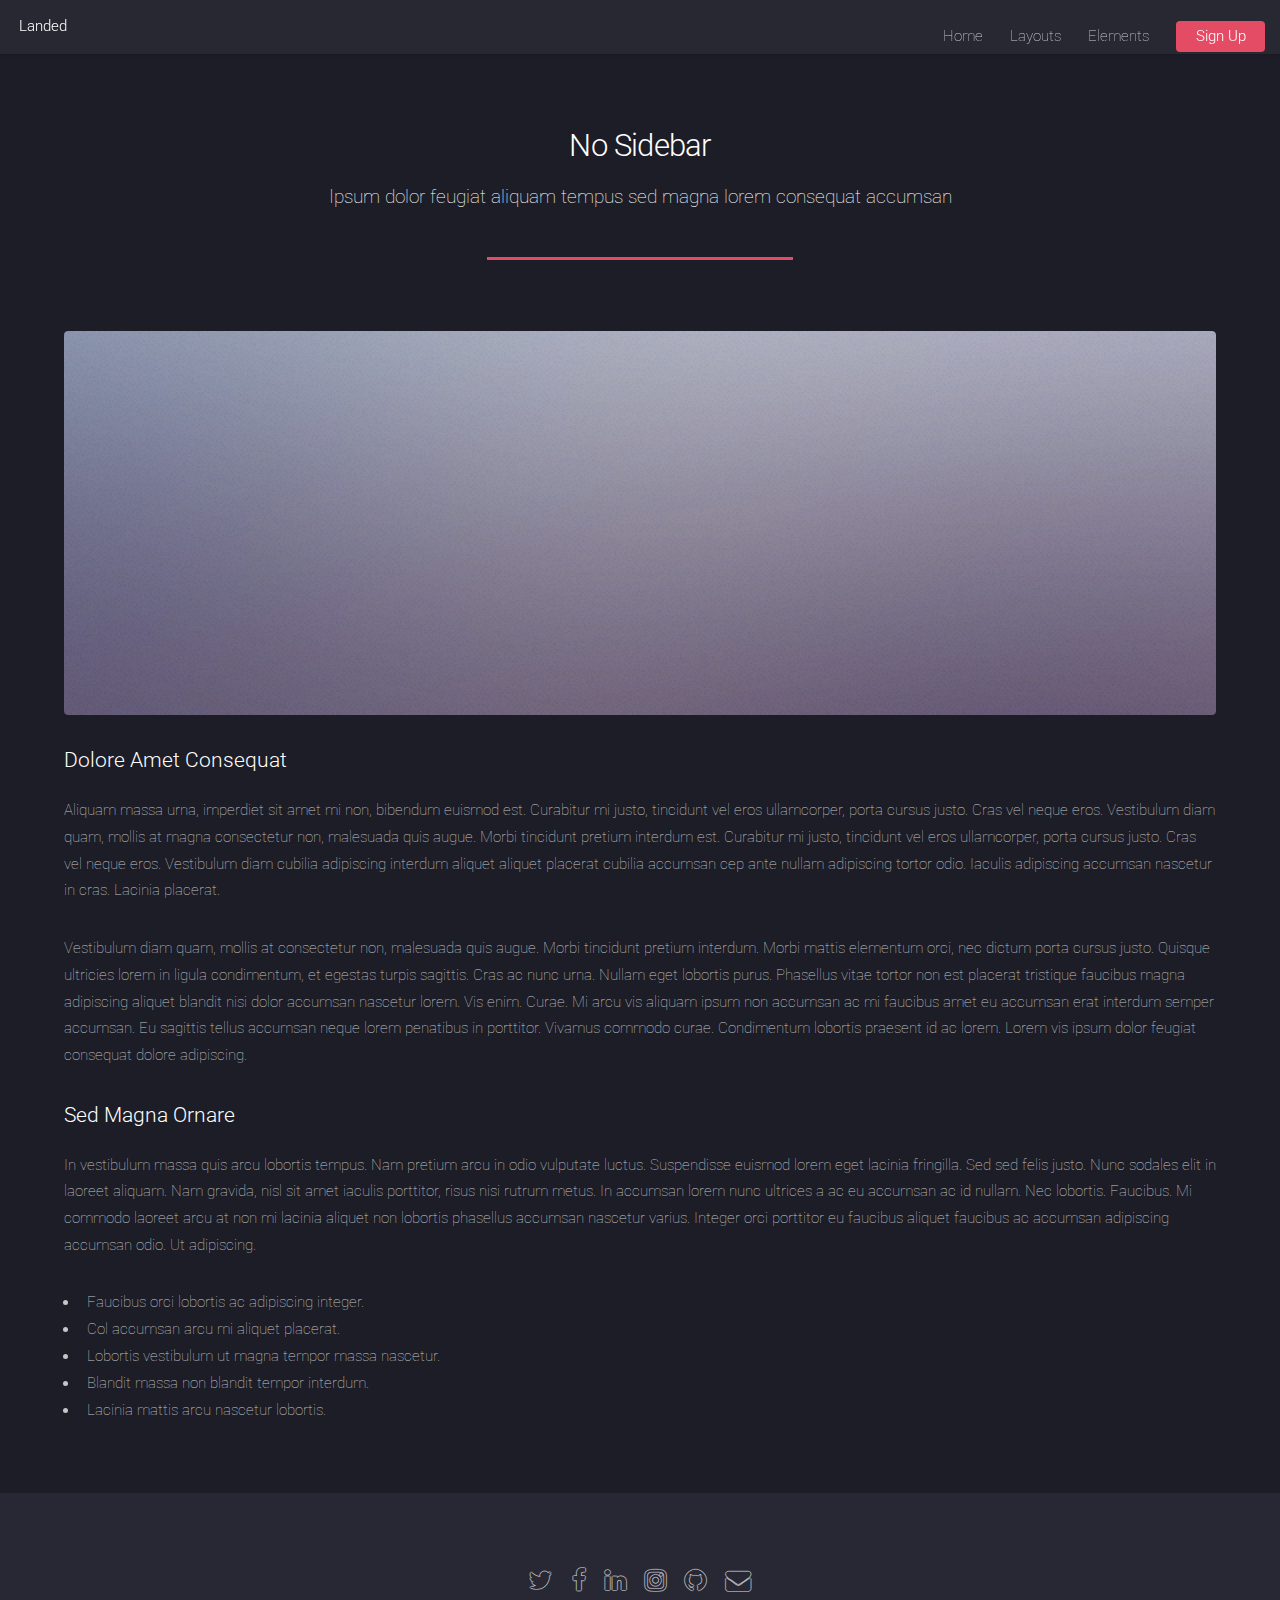
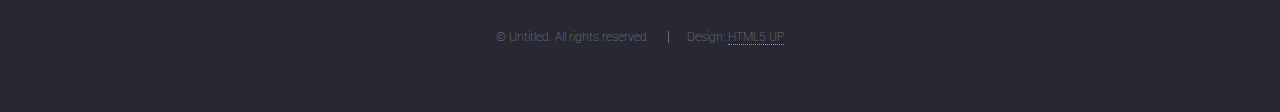
<file: no-sidebar.html>
<!DOCTYPE HTML>
<!--
	Landed by HTML5 UP
	html5up.net | @ajlkn
	Free for personal and commercial use under the CCA 3.0 license (html5up.net/license)
-->
<html>
	<head>
		<title>No Sidebar - Landed by HTML5 UP</title>
		<meta charset="utf-8" />
		<meta name="viewport" content="width=device-width, initial-scale=1" />
		<!--[if lte IE 8]><script src="assets/js/ie/html5shiv.js"></script><![endif]-->
		<link rel="stylesheet" href="assets/css/main.css" />
		<!--[if lte IE 9]><link rel="stylesheet" href="assets/css/ie9.css" /><![endif]-->
		<!--[if lte IE 8]><link rel="stylesheet" href="assets/css/ie8.css" /><![endif]-->
	</head>
	<body>
		<div id="page-wrapper">

			<!-- Header -->
				<header id="header">
					<h1 id="logo"><a href="index.html">Landed</a></h1>
					<nav id="nav">
						<ul>
							<li><a href="index.html">Home</a></li>
							<li>
								<a href="#">Layouts</a>
								<ul>
									<li><a href="left-sidebar.html">Left Sidebar</a></li>
									<li><a href="right-sidebar.html">Right Sidebar</a></li>
									<li><a href="no-sidebar.html">No Sidebar</a></li>
									<li>
										<a href="#">Submenu</a>
										<ul>
											<li><a href="#">Option 1</a></li>
											<li><a href="#">Option 2</a></li>
											<li><a href="#">Option 3</a></li>
											<li><a href="#">Option 4</a></li>
										</ul>
									</li>
								</ul>
							</li>
							<li><a href="elements.html">Elements</a></li>
							<li><a href="#" class="button special">Sign Up</a></li>
						</ul>
					</nav>
				</header>

			<!-- Main -->
				<div id="main" class="wrapper style1">
					<div class="container">
						<header class="major">
							<h2>No Sidebar</h2>
							<p>Ipsum dolor feugiat aliquam tempus sed magna lorem consequat accumsan</p>
						</header>

						<!-- Content -->
							<section id="content">
								<a href="#" class="image fit"><img src="images/pic07.jpg" alt="" /></a>
								<h3>Dolore Amet Consequat</h3>
								<p>Aliquam massa urna, imperdiet sit amet mi non, bibendum euismod est. Curabitur mi justo, tincidunt vel eros ullamcorper, porta cursus justo. Cras vel neque eros. Vestibulum diam quam, mollis at magna consectetur non, malesuada quis augue. Morbi tincidunt pretium interdum est. Curabitur mi justo, tincidunt vel eros ullamcorper, porta cursus justo. Cras vel neque eros. Vestibulum diam cubilia adipiscing interdum aliquet aliquet placerat cubilia accumsan cep ante nullam adipiscing tortor odio. Iaculis adipiscing accumsan nascetur in cras. Lacinia placerat.</p>
								<p>Vestibulum diam quam, mollis at consectetur non, malesuada quis augue. Morbi tincidunt pretium interdum. Morbi mattis elementum orci, nec dictum porta cursus justo. Quisque ultricies lorem in ligula condimentum, et egestas turpis sagittis. Cras ac nunc urna. Nullam eget lobortis purus. Phasellus vitae tortor non est placerat tristique faucibus magna adipiscing aliquet blandit nisi dolor accumsan nascetur lorem. Vis enim. Curae. Mi arcu vis aliquam ipsum non accumsan ac mi faucibus amet eu accumsan erat interdum semper accumsan. Eu sagittis tellus accumsan neque lorem penatibus in porttitor. Vivamus commodo curae. Condimentum lobortis praesent id ac lorem. Lorem vis ipsum dolor feugiat consequat dolore adipiscing.</p>
								<h3>Sed Magna Ornare</h3>
								<p>In vestibulum massa quis arcu lobortis tempus. Nam pretium arcu in odio vulputate luctus. Suspendisse euismod lorem eget lacinia fringilla. Sed sed felis justo. Nunc sodales elit in laoreet aliquam. Nam gravida, nisl sit amet iaculis porttitor, risus nisi rutrum metus. In accumsan lorem nunc ultrices a ac eu accumsan ac id nullam. Nec lobortis. Faucibus. Mi commodo laoreet arcu at non mi lacinia aliquet non lobortis phasellus accumsan nascetur varius. Integer orci porttitor eu faucibus aliquet faucibus ac accumsan adipiscing accumsan odio. Ut adipiscing.</p>
								<ul>
									<li>Faucibus orci lobortis ac adipiscing integer.</li>
									<li>Col accumsan arcu mi aliquet placerat.</li>
									<li>Lobortis vestibulum ut magna tempor massa nascetur.</li>
									<li>Blandit massa non blandit tempor interdum.</li>
									<li>Lacinia mattis arcu nascetur lobortis.</li>
								</ul>
							</section>

					</div>
				</div>

			<!-- Footer -->
				<footer id="footer">
					<ul class="icons">
						<li><a href="#" class="icon alt fa-twitter"><span class="label">Twitter</span></a></li>
						<li><a href="#" class="icon alt fa-facebook"><span class="label">Facebook</span></a></li>
						<li><a href="#" class="icon alt fa-linkedin"><span class="label">LinkedIn</span></a></li>
						<li><a href="#" class="icon alt fa-instagram"><span class="label">Instagram</span></a></li>
						<li><a href="#" class="icon alt fa-github"><span class="label">GitHub</span></a></li>
						<li><a href="#" class="icon alt fa-envelope"><span class="label">Email</span></a></li>
					</ul>
					<ul class="copyright">
						<li>&copy; Untitled. All rights reserved.</li><li>Design: <a href="http://html5up.net">HTML5 UP</a></li>
					</ul>
				</footer>

		</div>

		<!-- Scripts -->
			<script src="assets/js/jquery.min.js"></script>
			<script src="assets/js/jquery.scrolly.min.js"></script>
			<script src="assets/js/jquery.dropotron.min.js"></script>
			<script src="assets/js/jquery.scrollex.min.js"></script>
			<script src="assets/js/skel.min.js"></script>
			<script src="assets/js/util.js"></script>
			<!--[if lte IE 8]><script src="assets/js/ie/respond.min.js"></script><![endif]-->
			<script src="assets/js/main.js"></script>

	</body>
</html>
</file>
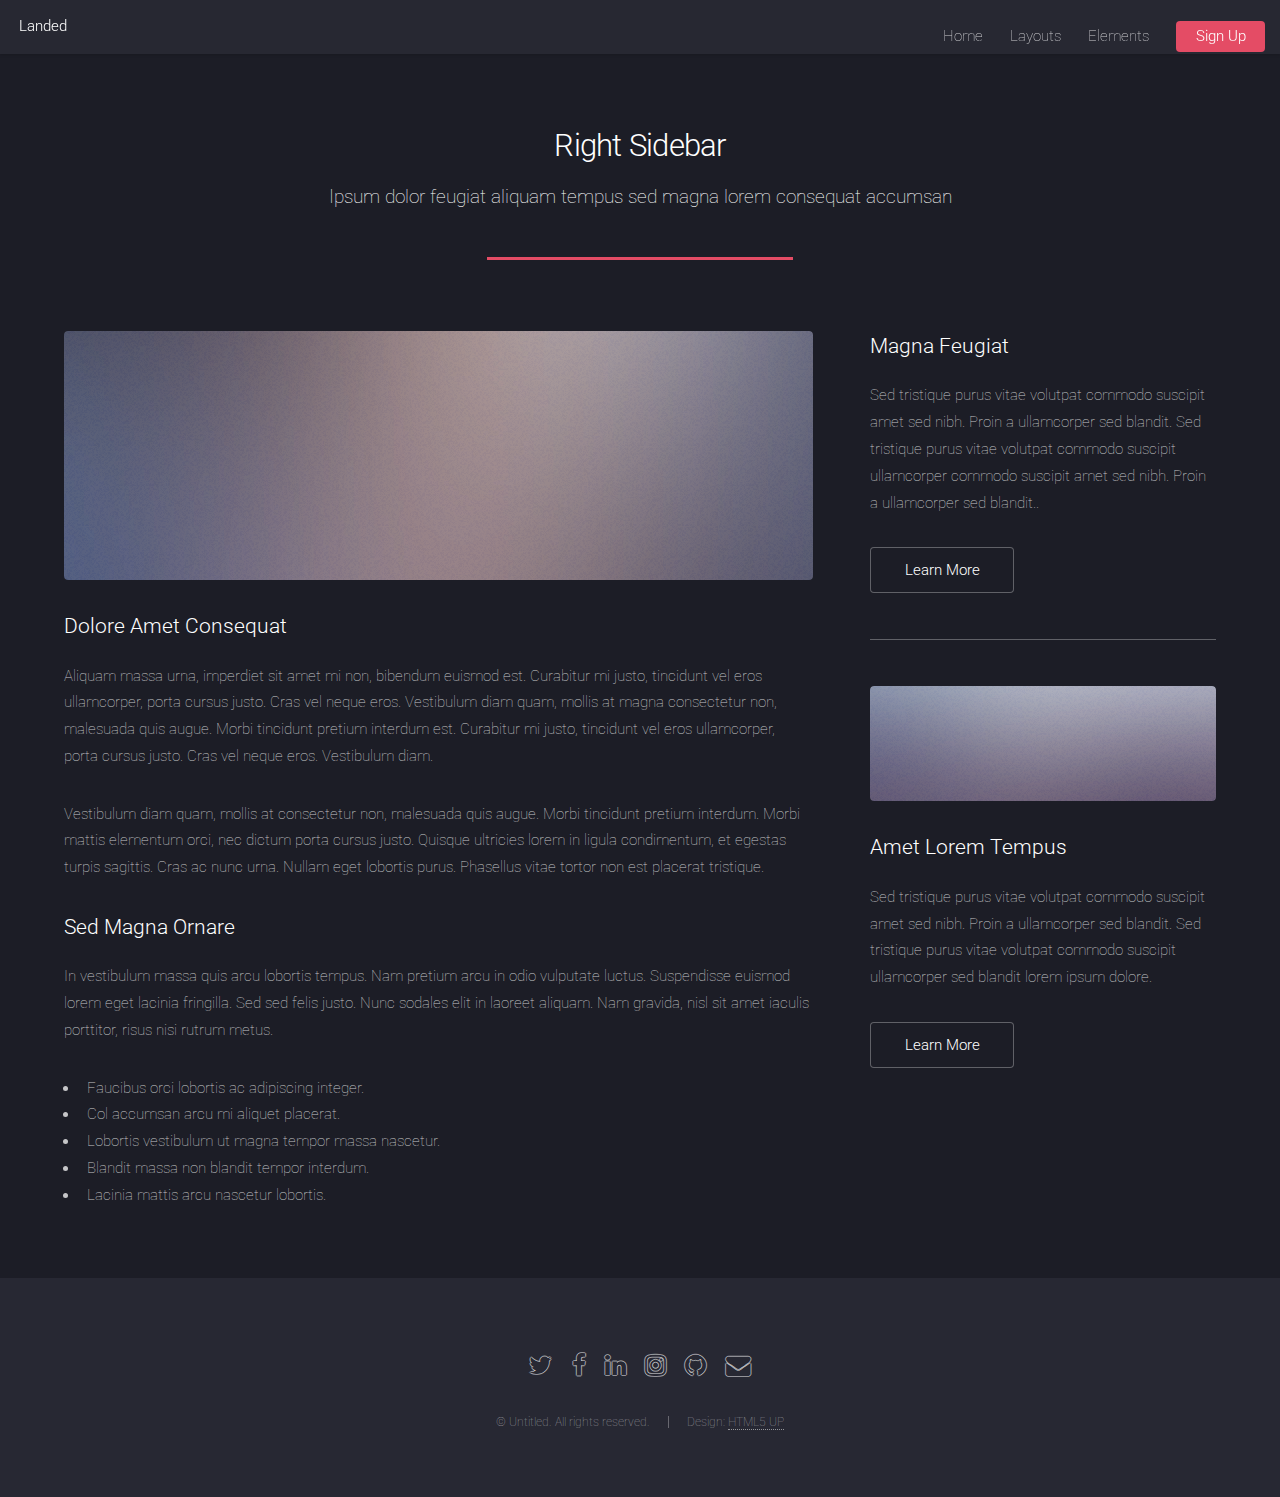
<file: right-sidebar.html>
<!DOCTYPE HTML>
<!--
	Landed by HTML5 UP
	html5up.net | @ajlkn
	Free for personal and commercial use under the CCA 3.0 license (html5up.net/license)
-->
<html>
	<head>
		<title>Right Sidebar - Landed by HTML5 UP</title>
		<meta charset="utf-8" />
		<meta name="viewport" content="width=device-width, initial-scale=1" />
		<!--[if lte IE 8]><script src="assets/js/ie/html5shiv.js"></script><![endif]-->
		<link rel="stylesheet" href="assets/css/main.css" />
		<!--[if lte IE 9]><link rel="stylesheet" href="assets/css/ie9.css" /><![endif]-->
		<!--[if lte IE 8]><link rel="stylesheet" href="assets/css/ie8.css" /><![endif]-->
	</head>
	<body>
		<div id="page-wrapper">

			<!-- Header -->
				<header id="header">
					<h1 id="logo"><a href="index.html">Landed</a></h1>
					<nav id="nav">
						<ul>
							<li><a href="index.html">Home</a></li>
							<li>
								<a href="#">Layouts</a>
								<ul>
									<li><a href="left-sidebar.html">Left Sidebar</a></li>
									<li><a href="right-sidebar.html">Right Sidebar</a></li>
									<li><a href="no-sidebar.html">No Sidebar</a></li>
									<li>
										<a href="#">Submenu</a>
										<ul>
											<li><a href="#">Option 1</a></li>
											<li><a href="#">Option 2</a></li>
											<li><a href="#">Option 3</a></li>
											<li><a href="#">Option 4</a></li>
										</ul>
									</li>
								</ul>
							</li>
							<li><a href="elements.html">Elements</a></li>
							<li><a href="#" class="button special">Sign Up</a></li>
						</ul>
					</nav>
				</header>

			<!-- Main -->
				<div id="main" class="wrapper style1">
					<div class="container">
						<header class="major">
							<h2>Right Sidebar</h2>
							<p>Ipsum dolor feugiat aliquam tempus sed magna lorem consequat accumsan</p>
						</header>
						<div class="row 150%">
							<div class="8u 12u$(medium)">

								<!-- Content -->
									<section id="content">
										<a href="#" class="image fit"><img src="images/pic06.jpg" alt="" /></a>
										<h3>Dolore Amet Consequat</h3>
										<p>Aliquam massa urna, imperdiet sit amet mi non, bibendum euismod est. Curabitur mi justo, tincidunt vel eros ullamcorper, porta cursus justo. Cras vel neque eros. Vestibulum diam quam, mollis at magna consectetur non, malesuada quis augue. Morbi tincidunt pretium interdum est. Curabitur mi justo, tincidunt vel eros ullamcorper, porta cursus justo. Cras vel neque eros. Vestibulum diam.</p>
										<p>Vestibulum diam quam, mollis at consectetur non, malesuada quis augue. Morbi tincidunt pretium interdum. Morbi mattis elementum orci, nec dictum porta cursus justo. Quisque ultricies lorem in ligula condimentum, et egestas turpis sagittis. Cras ac nunc urna. Nullam eget lobortis purus. Phasellus vitae tortor non est placerat tristique.</p>
										<h3>Sed Magna Ornare</h3>
										<p>In vestibulum massa quis arcu lobortis tempus. Nam pretium arcu in odio vulputate luctus. Suspendisse euismod lorem eget lacinia fringilla. Sed sed felis justo. Nunc sodales elit in laoreet aliquam. Nam gravida, nisl sit amet iaculis porttitor, risus nisi rutrum metus.</p>
										<ul>
											<li>Faucibus orci lobortis ac adipiscing integer.</li>
											<li>Col accumsan arcu mi aliquet placerat.</li>
											<li>Lobortis vestibulum ut magna tempor massa nascetur.</li>
											<li>Blandit massa non blandit tempor interdum.</li>
											<li>Lacinia mattis arcu nascetur lobortis.</li>
										</ul>
									</section>

							</div>
							<div class="4u$ 12u$(medium)">

								<!-- Sidebar -->
									<section id="sidebar">
										<section>
											<h3>Magna Feugiat</h3>
											<p>Sed tristique purus vitae volutpat commodo suscipit amet sed nibh. Proin a ullamcorper sed blandit. Sed tristique purus vitae volutpat commodo suscipit ullamcorper commodo suscipit amet sed nibh. Proin a ullamcorper sed blandit..</p>
											<footer>
												<ul class="actions">
													<li><a href="#" class="button">Learn More</a></li>
												</ul>
											</footer>
										</section>
										<hr />
										<section>
											<a href="#" class="image fit"><img src="images/pic07.jpg" alt="" /></a>
											<h3>Amet Lorem Tempus</h3>
											<p>Sed tristique purus vitae volutpat commodo suscipit amet sed nibh. Proin a ullamcorper sed blandit. Sed tristique purus vitae volutpat commodo suscipit ullamcorper sed blandit lorem ipsum dolore.</p>
											<footer>
												<ul class="actions">
													<li><a href="#" class="button">Learn More</a></li>
												</ul>
											</footer>
										</section>
									</section>

							</div>
						</div>
					</div>
				</div>

			<!-- Footer -->
				<footer id="footer">
					<ul class="icons">
						<li><a href="#" class="icon alt fa-twitter"><span class="label">Twitter</span></a></li>
						<li><a href="#" class="icon alt fa-facebook"><span class="label">Facebook</span></a></li>
						<li><a href="#" class="icon alt fa-linkedin"><span class="label">LinkedIn</span></a></li>
						<li><a href="#" class="icon alt fa-instagram"><span class="label">Instagram</span></a></li>
						<li><a href="#" class="icon alt fa-github"><span class="label">GitHub</span></a></li>
						<li><a href="#" class="icon alt fa-envelope"><span class="label">Email</span></a></li>
					</ul>
					<ul class="copyright">
						<li>&copy; Untitled. All rights reserved.</li><li>Design: <a href="http://html5up.net">HTML5 UP</a></li>
					</ul>
				</footer>

		</div>

		<!-- Scripts -->
			<script src="assets/js/jquery.min.js"></script>
			<script src="assets/js/jquery.scrolly.min.js"></script>
			<script src="assets/js/jquery.dropotron.min.js"></script>
			<script src="assets/js/jquery.scrollex.min.js"></script>
			<script src="assets/js/skel.min.js"></script>
			<script src="assets/js/util.js"></script>
			<!--[if lte IE 8]><script src="assets/js/ie/respond.min.js"></script><![endif]-->
			<script src="assets/js/main.js"></script>

	</body>
</html>
</file>
<file: assets/css/ie9.css>
/*
	Landed by HTML5 UP
	html5up.net | @ajlkn
	Free for personal and commercial use under the CCA 3.0 license (html5up.net/license)
*/

/* Loader */

	body.landing:before, body.landing:after {
		display: none !important;
	}

/* Icon */

	.icon.alt {
		color: inherit !important;
	}

	.icon.major.alt:before {
		color: #ffffff !important;
	}

/* Banner */

	#banner:after {
		background-color: rgba(23, 24, 32, 0.95);
	}

/* Footer */

	#footer .icons .icon.alt:before {
		color: #ffffff !important;
	}
</file>
<file: assets/css/ie8.css>
/*
	Landed by HTML5 UP
	html5up.net | @ajlkn
	Free for personal and commercial use under the CCA 3.0 license (html5up.net/license)
*/

/* Basic */

	body {
		color: #ffffff;
	}

	body, html, #page-wrapper {
		height: 100%;
	}

	blockquote {
		border-left: solid 4px #606067;
	}

	code {
		background: #32333b;
	}

	hr {
		border-bottom: solid 1px #606067;
	}

/* Icon */

	.icon.major {
		-ms-behavior: url("assets/js/ie/PIE.htc");
	}

/* Image */

	.image {
		position: relative;
		-ms-behavior: url("assets/js/ie/PIE.htc");
	}

		.image:before {
			display: none;
		}

		.image img {
			position: relative;
			-ms-behavior: url("assets/js/ie/PIE.htc");
		}

/* Form */

	input[type="text"],
	input[type="password"],
	input[type="email"],
	select,
	textarea {
		position: relative;
		-ms-behavior: url("assets/js/ie/PIE.htc");
	}

		input[type="text"]:focus,
		input[type="password"]:focus,
		input[type="email"]:focus,
		select:focus,
		textarea:focus {
			-ms-behavior: url("assets/js/ie/PIE.htc");
		}

	input[type="text"],
	input[type="password"],
	input[type="email"] {
		line-height: 3em;
	}

	input[type="checkbox"],
	input[type="radio"] {
		font-size: 3em;
	}

		input[type="checkbox"] + label:before,
		input[type="radio"] + label:before {
			display: none;
		}

/* Table */

	table tbody tr {
		border: solid 1px #606067;
	}

	table thead {
		border-bottom: solid 1px #606067;
	}

	table tfoot {
		border-top: solid 1px #606067;
	}

	table.alt tbody tr td {
		border: solid 1px #606067;
	}

/* Button */

	input[type="submit"],
	input[type="reset"],
	input[type="button"],
	.button {
		border: solid 1px #ffffff !important;
	}

		input[type="submit"].special,
		input[type="reset"].special,
		input[type="button"].special,
		.button.special {
			border: 0 !important;
		}

/* Goto Next */

	.goto-next {
		display: none;
	}

/* Spotlight */

	.spotlight {
		height: 100%;
	}

		.spotlight .content {
			background: #272833;
		}

/* Wrapper */

	.wrapper.style2 input[type="text"]:focus,
	.wrapper.style2 input[type="password"]:focus,
	.wrapper.style2 input[type="email"]:focus,
	.wrapper.style2 select:focus,
	.wrapper.style2 textarea:focus {
		border-color: #ffffff;
	}

	.wrapper.style2 input[type="submit"].special:hover, .wrapper.style2 input[type="submit"].special:active,
	.wrapper.style2 input[type="reset"].special:hover,
	.wrapper.style2 input[type="reset"].special:active,
	.wrapper.style2 input[type="button"].special:hover,
	.wrapper.style2 input[type="button"].special:active,
	.wrapper.style2 .button.special:hover,
	.wrapper.style2 .button.special:active {
		color: #e44c65 !important;
	}

/* Dropotron */

	.dropotron {
		background: #272833;
		box-shadow: none !important;
		-ms-behavior: url("assets/js/ie/PIE.htc");
	}

		.dropotron > li a, .dropotron > li span {
			color: #ffffff !important;
		}

		.dropotron.level-0 {
			margin-top: 0;
		}

			.dropotron.level-0:before {
				display: none;
			}

/* Header */

	#header {
		background: #272833;
	}

/* Banner */

	#banner {
		height: 100%;
	}

		#banner:before {
			height: 100%;
		}

		#banner:after {
			background-image: url("images/ie/banner-overlay.png");
		}
</file>
<file: assets/css/main.css>
@import url("font-awesome.min.css");
@import url("https://fonts.googleapis.com/css?family=Roboto:100,300,100italic,300italic");

/*
	Landed by HTML5 UP
	html5up.net | @ajlkn
	Free for personal and commercial use under the CCA 3.0 license (html5up.net/license)
*/
/* Nadim Customization */

#pic1-festival { 
	border-radius: 0%;
	height: 100%;
}

.width100 {
	width:100% !important;
}


/* Reset */

	html, body, div, span, applet, object, iframe, h1, h2, h3, h4, h5, h6, p, blockquote, pre, a, abbr, acronym, address, big, cite, code, del, dfn, em, img, ins, kbd, q, s, samp, small, strike, strong, sub, sup, tt, var, b, u, i, center, dl, dt, dd, ol, ul, li, fieldset, form, label, legend, table, caption, tbody, tfoot, thead, tr, th, td, article, aside, canvas, details, embed, figure, figcaption, footer, header, hgroup, menu, output, ruby, section, summary, time, mark, audio, video {
		margin: 0;
		padding: 0;
		border: 0;
		font-size: 100%;
		font: inherit;
		vertical-align: baseline;
	}

	article, aside, details, figcaption, figure, footer, header, hgroup, menu, nav, section {
		display: block;
	}

	body {
		line-height: 1;
	}

	ol, ul {
		list-style: none;
	}

	blockquote, q {
		quotes: none;
	}

	blockquote:before, blockquote:after, q:before, q:after {
		content: '';
		content: none;
	}

	table {
		border-collapse: collapse;
		border-spacing: 0;
	}

	body {
		-webkit-text-size-adjust: none;
	}

/* Box Model */

	*, *:before, *:after {
		-moz-box-sizing: border-box;
		-webkit-box-sizing: border-box;
		box-sizing: border-box;
	}

/* Containers */

	.container {
		margin-left: auto;
		margin-right: auto;
	}

	.container.\31 25\25 {
		width: 100%;
		max-width: 87.5em;
		min-width: 70em;
	}

	.container.\37 5\25 {
		width: 52.5em;
	}

	.container.\35 0\25 {
		width: 35em;
	}

	.container.\32 5\25 {
		width: 17.5em;
	}

	.container {
		width: 70em;
	}

	@media screen and (max-width: 1680px) {

		.container.\31 25\25 {
			width: 100%;
			max-width: 87.5em;
			min-width: 70em;
		}

		.container.\37 5\25 {
			width: 52.5em;
		}

		.container.\35 0\25 {
			width: 35em;
		}

		.container.\32 5\25 {
			width: 17.5em;
		}

		.container {
			width: 70em;
		}

	}

	@media screen and (max-width: 1280px) {

		.container.\31 25\25 {
			width: 100%;
			max-width: 112.5%;
			min-width: 90%;
		}

		.container.\37 5\25 {
			width: 67.5%;
		}

		.container.\35 0\25 {
			width: 45%;
		}

		.container.\32 5\25 {
			width: 22.5%;
		}

		.container {
			width: 90%;
		}

	}

	@media screen and (max-width: 980px) {

		.container.\31 25\25 {
			width: 100%;
			max-width: 125%;
			min-width: 100%;
		}

		.container.\37 5\25 {
			width: 75%;
		}

		.container.\35 0\25 {
			width: 50%;
		}

		.container.\32 5\25 {
			width: 25%;
		}

		.container {
			width: 100% !important;
		}

	}

	@media screen and (max-width: 736px) {

		.container.\31 25\25 {
			width: 100%;
			max-width: 125%;
			min-width: 100%;
		}

		.container.\37 5\25 {
			width: 75%;
		}

		.container.\35 0\25 {
			width: 50%;
		}

		.container.\32 5\25 {
			width: 25%;
		}

		.container {
			width: 100% !important;
		}

	}

	@media screen and (max-width: 480px) {

		.container.\31 25\25 {
			width: 100%;
			max-width: 125%;
			min-width: 100%;
		}

		.container.\37 5\25 {
			width: 75%;
		}

		.container.\35 0\25 {
			width: 50%;
		}

		.container.\32 5\25 {
			width: 25%;
		}

		.container {
			width: 100% !important;
		}

	}

/* Grid */

	.row {
		border-bottom: solid 1px transparent;
		-moz-box-sizing: border-box;
		-webkit-box-sizing: border-box;
		box-sizing: border-box;
	}

	.row > * {
		float: left;
		-moz-box-sizing: border-box;
		-webkit-box-sizing: border-box;
		box-sizing: border-box;
	}

	.row:after, .row:before {
		content: '';
		display: block;
		clear: both;
		height: 0;
	}

	.row.uniform > * > :first-child {
		margin-top: 0;
	}

	.row.uniform > * > :last-child {
		margin-bottom: 0;
	}

	.row.\30 \25 > * {
		padding: 0 0 0 0em;
	}

	.row.\30 \25 {
		margin: 0 0 -1px 0em;
	}

	.row.uniform.\30 \25 > * {
		padding: 0em 0 0 0em;
	}

	.row.uniform.\30 \25 {
		margin: 0em 0 -1px 0em;
	}

	.row > * {
		padding: 0 0 0 2.5em;
	}

	.row {
		margin: 0 0 -1px -2.5em;
	}

	.row.uniform > * {
		padding: 2.5em 0 0 2.5em;
	}

	.row.uniform {
		margin: -2.5em 0 -1px -2.5em;
	}

	.row.\32 00\25 > * {
		padding: 0 0 0 5em;
	}

	.row.\32 00\25 {
		margin: 0 0 -1px -5em;
	}

	.row.uniform.\32 00\25 > * {
		padding: 5em 0 0 5em;
	}

	.row.uniform.\32 00\25 {
		margin: -5em 0 -1px -5em;
	}

	.row.\31 50\25 > * {
		padding: 0 0 0 3.75em;
	}

	.row.\31 50\25 {
		margin: 0 0 -1px -3.75em;
	}

	.row.uniform.\31 50\25 > * {
		padding: 3.75em 0 0 3.75em;
	}

	.row.uniform.\31 50\25 {
		margin: -3.75em 0 -1px -3.75em;
	}

	.row.\35 0\25 > * {
		padding: 0 0 0 1.25em;
	}

	.row.\35 0\25 {
		margin: 0 0 -1px -1.25em;
	}

	.row.uniform.\35 0\25 > * {
		padding: 1.25em 0 0 1.25em;
	}

	.row.uniform.\35 0\25 {
		margin: -1.25em 0 -1px -1.25em;
	}

	.row.\32 5\25 > * {
		padding: 0 0 0 0.625em;
	}

	.row.\32 5\25 {
		margin: 0 0 -1px -0.625em;
	}

	.row.uniform.\32 5\25 > * {
		padding: 0.625em 0 0 0.625em;
	}

	.row.uniform.\32 5\25 {
		margin: -0.625em 0 -1px -0.625em;
	}

	.\31 2u, .\31 2u\24 {
		width: 100%;
		clear: none;
		margin-left: 0;
	}

	.\31 1u, .\31 1u\24 {
		width: 91.6666666667%;
		clear: none;
		margin-left: 0;
	}

	.\31 0u, .\31 0u\24 {
		width: 83.3333333333%;
		clear: none;
		margin-left: 0;
	}

	.\39 u, .\39 u\24 {
		width: 75%;
		clear: none;
		margin-left: 0;
	}

	.\38 u, .\38 u\24 {
		width: 66.6666666667%;
		clear: none;
		margin-left: 0;
	}

	.\37 u, .\37 u\24 {
		width: 58.3333333333%;
		clear: none;
		margin-left: 0;
	}

	.\36 u, .\36 u\24 {
		width: 50%;
		clear: none;
		margin-left: 0;
	}

	.\35 u, .\35 u\24 {
		width: 41.6666666667%;
		clear: none;
		margin-left: 0;
	}

	.\34 u, .\34 u\24 {
		width: 33.3333333333%;
		clear: none;
		margin-left: 0;
	}

	.\33 u, .\33 u\24 {
		width: 25%;
		clear: none;
		margin-left: 0;
	}

	.\32 u, .\32 u\24 {
		width: 16.6666666667%;
		clear: none;
		margin-left: 0;
	}

	.\31 u, .\31 u\24 {
		width: 8.3333333333%;
		clear: none;
		margin-left: 0;
	}

	.\31 2u\24 + *,
	.\31 1u\24 + *,
	.\31 0u\24 + *,
	.\39 u\24 + *,
	.\38 u\24 + *,
	.\37 u\24 + *,
	.\36 u\24 + *,
	.\35 u\24 + *,
	.\34 u\24 + *,
	.\33 u\24 + *,
	.\32 u\24 + *,
	.\31 u\24 + * {
		clear: left;
	}

	.\-11u {
		margin-left: 91.66667%;
	}

	.\-10u {
		margin-left: 83.33333%;
	}

	.\-9u {
		margin-left: 75%;
	}

	.\-8u {
		margin-left: 66.66667%;
	}

	.\-7u {
		margin-left: 58.33333%;
	}

	.\-6u {
		margin-left: 50%;
	}

	.\-5u {
		margin-left: 41.66667%;
	}

	.\-4u {
		margin-left: 33.33333%;
	}

	.\-3u {
		margin-left: 25%;
	}

	.\-2u {
		margin-left: 16.66667%;
	}

	.\-1u {
		margin-left: 8.33333%;
	}

	@media screen and (max-width: 1680px) {

		.row > * {
			padding: 0 0 0 2.5em;
		}

		.row {
			margin: 0 0 -1px -2.5em;
		}

		.row.uniform > * {
			padding: 2.5em 0 0 2.5em;
		}

		.row.uniform {
			margin: -2.5em 0 -1px -2.5em;
		}

		.row.\32 00\25 > * {
			padding: 0 0 0 5em;
		}

		.row.\32 00\25 {
			margin: 0 0 -1px -5em;
		}

		.row.uniform.\32 00\25 > * {
			padding: 5em 0 0 5em;
		}

		.row.uniform.\32 00\25 {
			margin: -5em 0 -1px -5em;
		}

		.row.\31 50\25 > * {
			padding: 0 0 0 3.75em;
		}

		.row.\31 50\25 {
			margin: 0 0 -1px -3.75em;
		}

		.row.uniform.\31 50\25 > * {
			padding: 3.75em 0 0 3.75em;
		}

		.row.uniform.\31 50\25 {
			margin: -3.75em 0 -1px -3.75em;
		}

		.row.\35 0\25 > * {
			padding: 0 0 0 1.25em;
		}

		.row.\35 0\25 {
			margin: 0 0 -1px -1.25em;
		}

		.row.uniform.\35 0\25 > * {
			padding: 1.25em 0 0 1.25em;
		}

		.row.uniform.\35 0\25 {
			margin: -1.25em 0 -1px -1.25em;
		}

		.row.\32 5\25 > * {
			padding: 0 0 0 0.625em;
		}

		.row.\32 5\25 {
			margin: 0 0 -1px -0.625em;
		}

		.row.uniform.\32 5\25 > * {
			padding: 0.625em 0 0 0.625em;
		}

		.row.uniform.\32 5\25 {
			margin: -0.625em 0 -1px -0.625em;
		}

		.\31 2u\28xlarge\29, .\31 2u\24\28xlarge\29 {
			width: 100%;
			clear: none;
			margin-left: 0;
		}

		.\31 1u\28xlarge\29, .\31 1u\24\28xlarge\29 {
			width: 91.6666666667%;
			clear: none;
			margin-left: 0;
		}

		.\31 0u\28xlarge\29, .\31 0u\24\28xlarge\29 {
			width: 83.3333333333%;
			clear: none;
			margin-left: 0;
		}

		.\39 u\28xlarge\29, .\39 u\24\28xlarge\29 {
			width: 75%;
			clear: none;
			margin-left: 0;
		}

		.\38 u\28xlarge\29, .\38 u\24\28xlarge\29 {
			width: 66.6666666667%;
			clear: none;
			margin-left: 0;
		}

		.\37 u\28xlarge\29, .\37 u\24\28xlarge\29 {
			width: 58.3333333333%;
			clear: none;
			margin-left: 0;
		}

		.\36 u\28xlarge\29, .\36 u\24\28xlarge\29 {
			width: 50%;
			clear: none;
			margin-left: 0;
		}

		.\35 u\28xlarge\29, .\35 u\24\28xlarge\29 {
			width: 41.6666666667%;
			clear: none;
			margin-left: 0;
		}

		.\34 u\28xlarge\29, .\34 u\24\28xlarge\29 {
			width: 33.3333333333%;
			clear: none;
			margin-left: 0;
		}

		.\33 u\28xlarge\29, .\33 u\24\28xlarge\29 {
			width: 25%;
			clear: none;
			margin-left: 0;
		}

		.\32 u\28xlarge\29, .\32 u\24\28xlarge\29 {
			width: 16.6666666667%;
			clear: none;
			margin-left: 0;
		}

		.\31 u\28xlarge\29, .\31 u\24\28xlarge\29 {
			width: 8.3333333333%;
			clear: none;
			margin-left: 0;
		}

		.\31 2u\24\28xlarge\29 + *,
		.\31 1u\24\28xlarge\29 + *,
		.\31 0u\24\28xlarge\29 + *,
		.\39 u\24\28xlarge\29 + *,
		.\38 u\24\28xlarge\29 + *,
		.\37 u\24\28xlarge\29 + *,
		.\36 u\24\28xlarge\29 + *,
		.\35 u\24\28xlarge\29 + *,
		.\34 u\24\28xlarge\29 + *,
		.\33 u\24\28xlarge\29 + *,
		.\32 u\24\28xlarge\29 + *,
		.\31 u\24\28xlarge\29 + * {
			clear: left;
		}

		.\-11u\28xlarge\29 {
			margin-left: 91.66667%;
		}

		.\-10u\28xlarge\29 {
			margin-left: 83.33333%;
		}

		.\-9u\28xlarge\29 {
			margin-left: 75%;
		}

		.\-8u\28xlarge\29 {
			margin-left: 66.66667%;
		}

		.\-7u\28xlarge\29 {
			margin-left: 58.33333%;
		}

		.\-6u\28xlarge\29 {
			margin-left: 50%;
		}

		.\-5u\28xlarge\29 {
			margin-left: 41.66667%;
		}

		.\-4u\28xlarge\29 {
			margin-left: 33.33333%;
		}

		.\-3u\28xlarge\29 {
			margin-left: 25%;
		}

		.\-2u\28xlarge\29 {
			margin-left: 16.66667%;
		}

		.\-1u\28xlarge\29 {
			margin-left: 8.33333%;
		}

	}

	@media screen and (max-width: 1280px) {

		.row > * {
			padding: 0 0 0 2.5em;
		}

		.row {
			margin: 0 0 -1px -2.5em;
		}

		.row.uniform > * {
			padding: 2.5em 0 0 2.5em;
		}

		.row.uniform {
			margin: -2.5em 0 -1px -2.5em;
		}

		.row.\32 00\25 > * {
			padding: 0 0 0 5em;
		}

		.row.\32 00\25 {
			margin: 0 0 -1px -5em;
		}

		.row.uniform.\32 00\25 > * {
			padding: 5em 0 0 5em;
		}

		.row.uniform.\32 00\25 {
			margin: -5em 0 -1px -5em;
		}

		.row.\31 50\25 > * {
			padding: 0 0 0 3.75em;
		}

		.row.\31 50\25 {
			margin: 0 0 -1px -3.75em;
		}

		.row.uniform.\31 50\25 > * {
			padding: 3.75em 0 0 3.75em;
		}

		.row.uniform.\31 50\25 {
			margin: -3.75em 0 -1px -3.75em;
		}

		.row.\35 0\25 > * {
			padding: 0 0 0 1.25em;
		}

		.row.\35 0\25 {
			margin: 0 0 -1px -1.25em;
		}

		.row.uniform.\35 0\25 > * {
			padding: 1.25em 0 0 1.25em;
		}

		.row.uniform.\35 0\25 {
			margin: -1.25em 0 -1px -1.25em;
		}

		.row.\32 5\25 > * {
			padding: 0 0 0 0.625em;
		}

		.row.\32 5\25 {
			margin: 0 0 -1px -0.625em;
		}

		.row.uniform.\32 5\25 > * {
			padding: 0.625em 0 0 0.625em;
		}

		.row.uniform.\32 5\25 {
			margin: -0.625em 0 -1px -0.625em;
		}

		.\31 2u\28large\29, .\31 2u\24\28large\29 {
			width: 100%;
			clear: none;
			margin-left: 0;
		}

		.\31 1u\28large\29, .\31 1u\24\28large\29 {
			width: 91.6666666667%;
			clear: none;
			margin-left: 0;
		}

		.\31 0u\28large\29, .\31 0u\24\28large\29 {
			width: 83.3333333333%;
			clear: none;
			margin-left: 0;
		}

		.\39 u\28large\29, .\39 u\24\28large\29 {
			width: 75%;
			clear: none;
			margin-left: 0;
		}

		.\38 u\28large\29, .\38 u\24\28large\29 {
			width: 66.6666666667%;
			clear: none;
			margin-left: 0;
		}

		.\37 u\28large\29, .\37 u\24\28large\29 {
			width: 58.3333333333%;
			clear: none;
			margin-left: 0;
		}

		.\36 u\28large\29, .\36 u\24\28large\29 {
			width: 50%;
			clear: none;
			margin-left: 0;
		}

		.\35 u\28large\29, .\35 u\24\28large\29 {
			width: 41.6666666667%;
			clear: none;
			margin-left: 0;
		}

		.\34 u\28large\29, .\34 u\24\28large\29 {
			width: 33.3333333333%;
			clear: none;
			margin-left: 0;
		}

		.\33 u\28large\29, .\33 u\24\28large\29 {
			width: 25%;
			clear: none;
			margin-left: 0;
		}

		.\32 u\28large\29, .\32 u\24\28large\29 {
			width: 16.6666666667%;
			clear: none;
			margin-left: 0;
		}

		.\31 u\28large\29, .\31 u\24\28large\29 {
			width: 8.3333333333%;
			clear: none;
			margin-left: 0;
		}

		.\31 2u\24\28large\29 + *,
		.\31 1u\24\28large\29 + *,
		.\31 0u\24\28large\29 + *,
		.\39 u\24\28large\29 + *,
		.\38 u\24\28large\29 + *,
		.\37 u\24\28large\29 + *,
		.\36 u\24\28large\29 + *,
		.\35 u\24\28large\29 + *,
		.\34 u\24\28large\29 + *,
		.\33 u\24\28large\29 + *,
		.\32 u\24\28large\29 + *,
		.\31 u\24\28large\29 + * {
			clear: left;
		}

		.\-11u\28large\29 {
			margin-left: 91.66667%;
		}

		.\-10u\28large\29 {
			margin-left: 83.33333%;
		}

		.\-9u\28large\29 {
			margin-left: 75%;
		}

		.\-8u\28large\29 {
			margin-left: 66.66667%;
		}

		.\-7u\28large\29 {
			margin-left: 58.33333%;
		}

		.\-6u\28large\29 {
			margin-left: 50%;
		}

		.\-5u\28large\29 {
			margin-left: 41.66667%;
		}

		.\-4u\28large\29 {
			margin-left: 33.33333%;
		}

		.\-3u\28large\29 {
			margin-left: 25%;
		}

		.\-2u\28large\29 {
			margin-left: 16.66667%;
		}

		.\-1u\28large\29 {
			margin-left: 8.33333%;
		}

	}

	@media screen and (max-width: 980px) {

		.row > * {
			padding: 0 0 0 2.5em;
		}

		.row {
			margin: 0 0 -1px -2.5em;
		}

		.row.uniform > * {
			padding: 2.5em 0 0 2.5em;
		}

		.row.uniform {
			margin: -2.5em 0 -1px -2.5em;
		}

		.row.\32 00\25 > * {
			padding: 0 0 0 5em;
		}

		.row.\32 00\25 {
			margin: 0 0 -1px -5em;
		}

		.row.uniform.\32 00\25 > * {
			padding: 5em 0 0 5em;
		}

		.row.uniform.\32 00\25 {
			margin: -5em 0 -1px -5em;
		}

		.row.\31 50\25 > * {
			padding: 0 0 0 3.75em;
		}

		.row.\31 50\25 {
			margin: 0 0 -1px -3.75em;
		}

		.row.uniform.\31 50\25 > * {
			padding: 3.75em 0 0 3.75em;
		}

		.row.uniform.\31 50\25 {
			margin: -3.75em 0 -1px -3.75em;
		}

		.row.\35 0\25 > * {
			padding: 0 0 0 1.25em;
		}

		.row.\35 0\25 {
			margin: 0 0 -1px -1.25em;
		}

		.row.uniform.\35 0\25 > * {
			padding: 1.25em 0 0 1.25em;
		}

		.row.uniform.\35 0\25 {
			margin: -1.25em 0 -1px -1.25em;
		}

		.row.\32 5\25 > * {
			padding: 0 0 0 0.625em;
		}

		.row.\32 5\25 {
			margin: 0 0 -1px -0.625em;
		}

		.row.uniform.\32 5\25 > * {
			padding: 0.625em 0 0 0.625em;
		}

		.row.uniform.\32 5\25 {
			margin: -0.625em 0 -1px -0.625em;
		}

		.\31 2u\28medium\29, .\31 2u\24\28medium\29 {
			width: 100%;
			clear: none;
			margin-left: 0;
		}

		.\31 1u\28medium\29, .\31 1u\24\28medium\29 {
			width: 91.6666666667%;
			clear: none;
			margin-left: 0;
		}

		.\31 0u\28medium\29, .\31 0u\24\28medium\29 {
			width: 83.3333333333%;
			clear: none;
			margin-left: 0;
		}

		.\39 u\28medium\29, .\39 u\24\28medium\29 {
			width: 75%;
			clear: none;
			margin-left: 0;
		}

		.\38 u\28medium\29, .\38 u\24\28medium\29 {
			width: 66.6666666667%;
			clear: none;
			margin-left: 0;
		}

		.\37 u\28medium\29, .\37 u\24\28medium\29 {
			width: 58.3333333333%;
			clear: none;
			margin-left: 0;
		}

		.\36 u\28medium\29, .\36 u\24\28medium\29 {
			width: 50%;
			clear: none;
			margin-left: 0;
		}

		.\35 u\28medium\29, .\35 u\24\28medium\29 {
			width: 41.6666666667%;
			clear: none;
			margin-left: 0;
		}

		.\34 u\28medium\29, .\34 u\24\28medium\29 {
			width: 33.3333333333%;
			clear: none;
			margin-left: 0;
		}

		.\33 u\28medium\29, .\33 u\24\28medium\29 {
			width: 25%;
			clear: none;
			margin-left: 0;
		}

		.\32 u\28medium\29, .\32 u\24\28medium\29 {
			width: 16.6666666667%;
			clear: none;
			margin-left: 0;
		}

		.\31 u\28medium\29, .\31 u\24\28medium\29 {
			width: 8.3333333333%;
			clear: none;
			margin-left: 0;
		}

		.\31 2u\24\28medium\29 + *,
		.\31 1u\24\28medium\29 + *,
		.\31 0u\24\28medium\29 + *,
		.\39 u\24\28medium\29 + *,
		.\38 u\24\28medium\29 + *,
		.\37 u\24\28medium\29 + *,
		.\36 u\24\28medium\29 + *,
		.\35 u\24\28medium\29 + *,
		.\34 u\24\28medium\29 + *,
		.\33 u\24\28medium\29 + *,
		.\32 u\24\28medium\29 + *,
		.\31 u\24\28medium\29 + * {
			clear: left;
		}

		.\-11u\28medium\29 {
			margin-left: 91.66667%;
		}

		.\-10u\28medium\29 {
			margin-left: 83.33333%;
		}

		.\-9u\28medium\29 {
			margin-left: 75%;
		}

		.\-8u\28medium\29 {
			margin-left: 66.66667%;
		}

		.\-7u\28medium\29 {
			margin-left: 58.33333%;
		}

		.\-6u\28medium\29 {
			margin-left: 50%;
		}

		.\-5u\28medium\29 {
			margin-left: 41.66667%;
		}

		.\-4u\28medium\29 {
			margin-left: 33.33333%;
		}

		.\-3u\28medium\29 {
			margin-left: 25%;
		}

		.\-2u\28medium\29 {
			margin-left: 16.66667%;
		}

		.\-1u\28medium\29 {
			margin-left: 8.33333%;
		}

	}

	@media screen and (max-width: 736px) {

		.row > * {
			padding: 0 0 0 2.5em;
		}

		.row {
			margin: 0 0 -1px -2.5em;
		}

		.row.uniform > * {
			padding: 2.5em 0 0 2.5em;
		}

		.row.uniform {
			margin: -2.5em 0 -1px -2.5em;
		}

		.row.\32 00\25 > * {
			padding: 0 0 0 5em;
		}

		.row.\32 00\25 {
			margin: 0 0 -1px -5em;
		}

		.row.uniform.\32 00\25 > * {
			padding: 5em 0 0 5em;
		}

		.row.uniform.\32 00\25 {
			margin: -5em 0 -1px -5em;
		}

		.row.\31 50\25 > * {
			padding: 0 0 0 3.75em;
		}

		.row.\31 50\25 {
			margin: 0 0 -1px -3.75em;
		}

		.row.uniform.\31 50\25 > * {
			padding: 3.75em 0 0 3.75em;
		}

		.row.uniform.\31 50\25 {
			margin: -3.75em 0 -1px -3.75em;
		}

		.row.\35 0\25 > * {
			padding: 0 0 0 1.25em;
		}

		.row.\35 0\25 {
			margin: 0 0 -1px -1.25em;
		}

		.row.uniform.\35 0\25 > * {
			padding: 1.25em 0 0 1.25em;
		}

		.row.uniform.\35 0\25 {
			margin: -1.25em 0 -1px -1.25em;
		}

		.row.\32 5\25 > * {
			padding: 0 0 0 0.625em;
		}

		.row.\32 5\25 {
			margin: 0 0 -1px -0.625em;
		}

		.row.uniform.\32 5\25 > * {
			padding: 0.625em 0 0 0.625em;
		}

		.row.uniform.\32 5\25 {
			margin: -0.625em 0 -1px -0.625em;
		}

		.\31 2u\28small\29, .\31 2u\24\28small\29 {
			width: 100%;
			clear: none;
			margin-left: 0;
		}

		.\31 1u\28small\29, .\31 1u\24\28small\29 {
			width: 91.6666666667%;
			clear: none;
			margin-left: 0;
		}

		.\31 0u\28small\29, .\31 0u\24\28small\29 {
			width: 83.3333333333%;
			clear: none;
			margin-left: 0;
		}

		.\39 u\28small\29, .\39 u\24\28small\29 {
			width: 75%;
			clear: none;
			margin-left: 0;
		}

		.\38 u\28small\29, .\38 u\24\28small\29 {
			width: 66.6666666667%;
			clear: none;
			margin-left: 0;
		}

		.\37 u\28small\29, .\37 u\24\28small\29 {
			width: 58.3333333333%;
			clear: none;
			margin-left: 0;
		}

		.\36 u\28small\29, .\36 u\24\28small\29 {
			width: 50%;
			clear: none;
			margin-left: 0;
		}

		.\35 u\28small\29, .\35 u\24\28small\29 {
			width: 41.6666666667%;
			clear: none;
			margin-left: 0;
		}

		.\34 u\28small\29, .\34 u\24\28small\29 {
			width: 33.3333333333%;
			clear: none;
			margin-left: 0;
		}

		.\33 u\28small\29, .\33 u\24\28small\29 {
			width: 25%;
			clear: none;
			margin-left: 0;
		}

		.\32 u\28small\29, .\32 u\24\28small\29 {
			width: 16.6666666667%;
			clear: none;
			margin-left: 0;
		}

		.\31 u\28small\29, .\31 u\24\28small\29 {
			width: 8.3333333333%;
			clear: none;
			margin-left: 0;
		}

		.\31 2u\24\28small\29 + *,
		.\31 1u\24\28small\29 + *,
		.\31 0u\24\28small\29 + *,
		.\39 u\24\28small\29 + *,
		.\38 u\24\28small\29 + *,
		.\37 u\24\28small\29 + *,
		.\36 u\24\28small\29 + *,
		.\35 u\24\28small\29 + *,
		.\34 u\24\28small\29 + *,
		.\33 u\24\28small\29 + *,
		.\32 u\24\28small\29 + *,
		.\31 u\24\28small\29 + * {
			clear: left;
		}

		.\-11u\28small\29 {
			margin-left: 91.66667%;
		}

		.\-10u\28small\29 {
			margin-left: 83.33333%;
		}

		.\-9u\28small\29 {
			margin-left: 75%;
		}

		.\-8u\28small\29 {
			margin-left: 66.66667%;
		}

		.\-7u\28small\29 {
			margin-left: 58.33333%;
		}

		.\-6u\28small\29 {
			margin-left: 50%;
		}

		.\-5u\28small\29 {
			margin-left: 41.66667%;
		}

		.\-4u\28small\29 {
			margin-left: 33.33333%;
		}

		.\-3u\28small\29 {
			margin-left: 25%;
		}

		.\-2u\28small\29 {
			margin-left: 16.66667%;
		}

		.\-1u\28small\29 {
			margin-left: 8.33333%;
		}

	}

	@media screen and (max-width: 480px) {

		.row > * {
			padding: 0 0 0 2.5em;
		}

		.row {
			margin: 0 0 -1px -2.5em;
		}

		.row.uniform > * {
			padding: 2.5em 0 0 2.5em;
		}

		.row.uniform {
			margin: -2.5em 0 -1px -2.5em;
		}

		.row.\32 00\25 > * {
			padding: 0 0 0 5em;
		}

		.row.\32 00\25 {
			margin: 0 0 -1px -5em;
		}

		.row.uniform.\32 00\25 > * {
			padding: 5em 0 0 5em;
		}

		.row.uniform.\32 00\25 {
			margin: -5em 0 -1px -5em;
		}

		.row.\31 50\25 > * {
			padding: 0 0 0 3.75em;
		}

		.row.\31 50\25 {
			margin: 0 0 -1px -3.75em;
		}

		.row.uniform.\31 50\25 > * {
			padding: 3.75em 0 0 3.75em;
		}

		.row.uniform.\31 50\25 {
			margin: -3.75em 0 -1px -3.75em;
		}

		.row.\35 0\25 > * {
			padding: 0 0 0 1.25em;
		}

		.row.\35 0\25 {
			margin: 0 0 -1px -1.25em;
		}

		.row.uniform.\35 0\25 > * {
			padding: 1.25em 0 0 1.25em;
		}

		.row.uniform.\35 0\25 {
			margin: -1.25em 0 -1px -1.25em;
		}

		.row.\32 5\25 > * {
			padding: 0 0 0 0.625em;
		}

		.row.\32 5\25 {
			margin: 0 0 -1px -0.625em;
		}

		.row.uniform.\32 5\25 > * {
			padding: 0.625em 0 0 0.625em;
		}

		.row.uniform.\32 5\25 {
			margin: -0.625em 0 -1px -0.625em;
		}

		.\31 2u\28xsmall\29, .\31 2u\24\28xsmall\29 {
			width: 100%;
			clear: none;
			margin-left: 0;
		}

		.\31 1u\28xsmall\29, .\31 1u\24\28xsmall\29 {
			width: 91.6666666667%;
			clear: none;
			margin-left: 0;
		}

		.\31 0u\28xsmall\29, .\31 0u\24\28xsmall\29 {
			width: 83.3333333333%;
			clear: none;
			margin-left: 0;
		}

		.\39 u\28xsmall\29, .\39 u\24\28xsmall\29 {
			width: 75%;
			clear: none;
			margin-left: 0;
		}

		.\38 u\28xsmall\29, .\38 u\24\28xsmall\29 {
			width: 66.6666666667%;
			clear: none;
			margin-left: 0;
		}

		.\37 u\28xsmall\29, .\37 u\24\28xsmall\29 {
			width: 58.3333333333%;
			clear: none;
			margin-left: 0;
		}

		.\36 u\28xsmall\29, .\36 u\24\28xsmall\29 {
			width: 50%;
			clear: none;
			margin-left: 0;
		}

		.\35 u\28xsmall\29, .\35 u\24\28xsmall\29 {
			width: 41.6666666667%;
			clear: none;
			margin-left: 0;
		}

		.\34 u\28xsmall\29, .\34 u\24\28xsmall\29 {
			width: 33.3333333333%;
			clear: none;
			margin-left: 0;
		}

		.\33 u\28xsmall\29, .\33 u\24\28xsmall\29 {
			width: 25%;
			clear: none;
			margin-left: 0;
		}

		.\32 u\28xsmall\29, .\32 u\24\28xsmall\29 {
			width: 16.6666666667%;
			clear: none;
			margin-left: 0;
		}

		.\31 u\28xsmall\29, .\31 u\24\28xsmall\29 {
			width: 8.3333333333%;
			clear: none;
			margin-left: 0;
		}

		.\31 2u\24\28xsmall\29 + *,
		.\31 1u\24\28xsmall\29 + *,
		.\31 0u\24\28xsmall\29 + *,
		.\39 u\24\28xsmall\29 + *,
		.\38 u\24\28xsmall\29 + *,
		.\37 u\24\28xsmall\29 + *,
		.\36 u\24\28xsmall\29 + *,
		.\35 u\24\28xsmall\29 + *,
		.\34 u\24\28xsmall\29 + *,
		.\33 u\24\28xsmall\29 + *,
		.\32 u\24\28xsmall\29 + *,
		.\31 u\24\28xsmall\29 + * {
			clear: left;
		}

		.\-11u\28xsmall\29 {
			margin-left: 91.66667%;
		}

		.\-10u\28xsmall\29 {
			margin-left: 83.33333%;
		}

		.\-9u\28xsmall\29 {
			margin-left: 75%;
		}

		.\-8u\28xsmall\29 {
			margin-left: 66.66667%;
		}

		.\-7u\28xsmall\29 {
			margin-left: 58.33333%;
		}

		.\-6u\28xsmall\29 {
			margin-left: 50%;
		}

		.\-5u\28xsmall\29 {
			margin-left: 41.66667%;
		}

		.\-4u\28xsmall\29 {
			margin-left: 33.33333%;
		}

		.\-3u\28xsmall\29 {
			margin-left: 25%;
		}

		.\-2u\28xsmall\29 {
			margin-left: 16.66667%;
		}

		.\-1u\28xsmall\29 {
			margin-left: 8.33333%;
		}

	}

/* Basic */

	html, body {
		background: #1c1d26;
	}

	body.is-loading *, body.is-loading *:before, body.is-loading *:after {
		-moz-animation: none !important;
		-webkit-animation: none !important;
		-ms-animation: none !important;
		animation: none !important;
		-moz-transition: none !important;
		-webkit-transition: none !important;
		-ms-transition: none !important;
		transition: none !important;
	}

	body, input, select, textarea {
		color: rgba(255, 255, 255, 0.75);
		font-family: "Roboto", Helvetica, sans-serif;
		font-size: 15pt;
		font-weight: 100;
		line-height: 1.75em;
	}

	a {
		-moz-transition: border-color 0.2s ease-in-out, color 0.2s ease-in-out;
		-webkit-transition: border-color 0.2s ease-in-out, color 0.2s ease-in-out;
		-ms-transition: border-color 0.2s ease-in-out, color 0.2s ease-in-out;
		transition: border-color 0.2s ease-in-out, color 0.2s ease-in-out;
		border-bottom: dotted 1px;
		color: #e44c65;
		text-decoration: none;
	}

		a:hover {
			color: #e44c65 !important;
			border-bottom-color: transparent;
		}

	strong, b {
		color: #ffffff;
		font-weight: 300;
	}

	em, i {
		font-style: italic;
	}

	p {
		margin: 0 0 2em 0;
	}

	h1, h2, h3, h4, h5, h6 {
		color: #ffffff;
		font-weight: 300;
		line-height: 1em;
		margin: 0 0 1em 0;
	}

		h1 a, h2 a, h3 a, h4 a, h5 a, h6 a {
			color: inherit;
			border: 0;
		}

	h2 {
		font-size: 2em;
		line-height: 1.5em;
		letter-spacing: -0.025em;
	}

	h3 {
		font-size: 1.35em;
		line-height: 1.5em;
	}

	h4 {
		font-size: 1.1em;
		line-height: 1.5em;
	}

	h5 {
		font-size: 0.9em;
		line-height: 1.5em;
	}

	h6 {
		font-size: 0.7em;
		line-height: 1.5em;
	}

	sub {
		font-size: 0.8em;
		position: relative;
		top: 0.5em;
	}

	sup {
		font-size: 0.8em;
		position: relative;
		top: -0.5em;
	}

	hr {
		border: 0;
		border-bottom: solid 1px rgba(255, 255, 255, 0.3);
		margin: 3em 0;
	}

		hr.major {
			margin: 4em 0;
		}

	blockquote {
		border-left: solid 4px rgba(255, 255, 255, 0.3);
		font-style: italic;
		margin: 0 0 2em 0;
		padding: 0.5em 0 0.5em 2em;
	}

	code {
		background: rgba(255, 255, 255, 0.075);
		border-radius: 4px;
		font-family: "Courier New", monospace;
		font-size: 0.9em;
		margin: 0 0.25em;
		padding: 0.25em 0.65em;
	}

	pre {
		-webkit-overflow-scrolling: touch;
		font-family: "Courier New", monospace;
		font-size: 0.9em;
		margin: 0 0 2em 0;
	}

		pre code {
			display: block;
			line-height: 1.75em;
			padding: 1em 1.5em;
			overflow-x: auto;
		}

	.align-left {
		text-align: left;
	}

	.align-center {
		text-align: center;
	}

	.align-right {
		text-align: right;
	}

/* Loader */

	@-moz-keyframes spinner-show {
		0% {
			opacity: 0;
		}

		100% {
			opacity: 1;
		}
	}

	@-webkit-keyframes spinner-show {
		0% {
			opacity: 0;
		}

		100% {
			opacity: 1;
		}
	}

	@-ms-keyframes spinner-show {
		0% {
			opacity: 0;
		}

		100% {
			opacity: 1;
		}
	}

	@keyframes spinner-show {
		0% {
			opacity: 0;
		}

		100% {
			opacity: 1;
		}
	}

	@-moz-keyframes spinner-hide {
		0% {
			color: rgba(255, 255, 255, 0.15);
			z-index: 100001;
			-moz-transform: scale(1) rotate(0deg);
			-webkit-transform: scale(1) rotate(0deg);
			-ms-transform: scale(1) rotate(0deg);
			transform: scale(1) rotate(0deg);
		}

		99% {
			color: #1c1d26;
			z-index: 100001;
			-moz-transform: scale(0.5) rotate(360deg);
			-webkit-transform: scale(0.5) rotate(360deg);
			-ms-transform: scale(0.5) rotate(360deg);
			transform: scale(0.5) rotate(360deg);
		}

		100% {
			color: #1c1d26;
			z-index: -1;
			-moz-transform: scale(0.5) rotate(360deg);
			-webkit-transform: scale(0.5) rotate(360deg);
			-ms-transform: scale(0.5) rotate(360deg);
			transform: scale(0.5) rotate(360deg);
		}
	}

	@-webkit-keyframes spinner-hide {
		0% {
			color: rgba(255, 255, 255, 0.15);
			z-index: 100001;
			-moz-transform: scale(1) rotate(0deg);
			-webkit-transform: scale(1) rotate(0deg);
			-ms-transform: scale(1) rotate(0deg);
			transform: scale(1) rotate(0deg);
		}

		99% {
			color: #1c1d26;
			z-index: 100001;
			-moz-transform: scale(0.5) rotate(360deg);
			-webkit-transform: scale(0.5) rotate(360deg);
			-ms-transform: scale(0.5) rotate(360deg);
			transform: scale(0.5) rotate(360deg);
		}

		100% {
			color: #1c1d26;
			z-index: -1;
			-moz-transform: scale(0.5) rotate(360deg);
			-webkit-transform: scale(0.5) rotate(360deg);
			-ms-transform: scale(0.5) rotate(360deg);
			transform: scale(0.5) rotate(360deg);
		}
	}

	@-ms-keyframes spinner-hide {
		0% {
			color: rgba(255, 255, 255, 0.15);
			z-index: 100001;
			-moz-transform: scale(1) rotate(0deg);
			-webkit-transform: scale(1) rotate(0deg);
			-ms-transform: scale(1) rotate(0deg);
			transform: scale(1) rotate(0deg);
		}

		99% {
			color: #1c1d26;
			z-index: 100001;
			-moz-transform: scale(0.5) rotate(360deg);
			-webkit-transform: scale(0.5) rotate(360deg);
			-ms-transform: scale(0.5) rotate(360deg);
			transform: scale(0.5) rotate(360deg);
		}

		100% {
			color: #1c1d26;
			z-index: -1;
			-moz-transform: scale(0.5) rotate(360deg);
			-webkit-transform: scale(0.5) rotate(360deg);
			-ms-transform: scale(0.5) rotate(360deg);
			transform: scale(0.5) rotate(360deg);
		}
	}

	@keyframes spinner-hide {
		0% {
			color: rgba(255, 255, 255, 0.15);
			z-index: 100001;
			-moz-transform: scale(1) rotate(0deg);
			-webkit-transform: scale(1) rotate(0deg);
			-ms-transform: scale(1) rotate(0deg);
			transform: scale(1) rotate(0deg);
		}

		99% {
			color: #1c1d26;
			z-index: 100001;
			-moz-transform: scale(0.5) rotate(360deg);
			-webkit-transform: scale(0.5) rotate(360deg);
			-ms-transform: scale(0.5) rotate(360deg);
			transform: scale(0.5) rotate(360deg);
		}

		100% {
			color: #1c1d26;
			z-index: -1;
			-moz-transform: scale(0.5) rotate(360deg);
			-webkit-transform: scale(0.5) rotate(360deg);
			-ms-transform: scale(0.5) rotate(360deg);
			transform: scale(0.5) rotate(360deg);
		}
	}

	@-moz-keyframes spinner-rotate {
		0% {
			-moz-transform: scale(1) rotate(0deg);
			-webkit-transform: scale(1) rotate(0deg);
			-ms-transform: scale(1) rotate(0deg);
			transform: scale(1) rotate(0deg);
		}

		100% {
			-moz-transform: scale(1) rotate(360deg);
			-webkit-transform: scale(1) rotate(360deg);
			-ms-transform: scale(1) rotate(360deg);
			transform: scale(1) rotate(360deg);
		}
	}

	@-webkit-keyframes spinner-rotate {
		0% {
			-moz-transform: scale(1) rotate(0deg);
			-webkit-transform: scale(1) rotate(0deg);
			-ms-transform: scale(1) rotate(0deg);
			transform: scale(1) rotate(0deg);
		}

		100% {
			-moz-transform: scale(1) rotate(360deg);
			-webkit-transform: scale(1) rotate(360deg);
			-ms-transform: scale(1) rotate(360deg);
			transform: scale(1) rotate(360deg);
		}
	}

	@-ms-keyframes spinner-rotate {
		0% {
			-moz-transform: scale(1) rotate(0deg);
			-webkit-transform: scale(1) rotate(0deg);
			-ms-transform: scale(1) rotate(0deg);
			transform: scale(1) rotate(0deg);
		}

		100% {
			-moz-transform: scale(1) rotate(360deg);
			-webkit-transform: scale(1) rotate(360deg);
			-ms-transform: scale(1) rotate(360deg);
			transform: scale(1) rotate(360deg);
		}
	}

	@keyframes spinner-rotate {
		0% {
			-moz-transform: scale(1) rotate(0deg);
			-webkit-transform: scale(1) rotate(0deg);
			-ms-transform: scale(1) rotate(0deg);
			transform: scale(1) rotate(0deg);
		}

		100% {
			-moz-transform: scale(1) rotate(360deg);
			-webkit-transform: scale(1) rotate(360deg);
			-ms-transform: scale(1) rotate(360deg);
			transform: scale(1) rotate(360deg);
		}
	}

	@-moz-keyframes overlay-hide {
		0% {
			opacity: 1;
			z-index: 100000;
		}

		15% {
			opacity: 1;
			z-index: 100000;
		}

		99% {
			opacity: 0;
			z-index: 100000;
		}

		100% {
			opacity: 0;
			z-index: -1;
		}
	}

	@-webkit-keyframes overlay-hide {
		0% {
			opacity: 1;
			z-index: 100000;
		}

		15% {
			opacity: 1;
			z-index: 100000;
		}

		99% {
			opacity: 0;
			z-index: 100000;
		}

		100% {
			opacity: 0;
			z-index: -1;
		}
	}

	@-ms-keyframes overlay-hide {
		0% {
			opacity: 1;
			z-index: 100000;
		}

		15% {
			opacity: 1;
			z-index: 100000;
		}

		99% {
			opacity: 0;
			z-index: 100000;
		}

		100% {
			opacity: 0;
			z-index: -1;
		}
	}

	@keyframes overlay-hide {
		0% {
			opacity: 1;
			z-index: 100000;
		}

		15% {
			opacity: 1;
			z-index: 100000;
		}

		99% {
			opacity: 0;
			z-index: 100000;
		}

		100% {
			opacity: 0;
			z-index: -1;
		}
	}

	body.landing {
		text-decoration: none;
	}

		body.landing:before {
			-moz-osx-font-smoothing: grayscale;
			-webkit-font-smoothing: antialiased;
			font-family: FontAwesome;
			font-style: normal;
			font-weight: normal;
			text-transform: none !important;
		}

		body.landing:before {
			-moz-animation: spinner-show 1.5s 1 0.25s ease forwards, spinner-hide 0.25s ease-in-out forwards !important;
			-webkit-animation: spinner-show 1.5s 1 0.25s ease forwards, spinner-hide 0.25s ease-in-out forwards !important;
			-ms-animation: spinner-show 1.5s 1 0.25s ease forwards, spinner-hide 0.25s ease-in-out forwards !important;
			animation: spinner-show 1.5s 1 0.25s ease forwards, spinner-hide 0.25s ease-in-out forwards !important;
			-moz-transform-origin: 50% 50%;
			-webkit-transform-origin: 50% 50%;
			-ms-transform-origin: 50% 50%;
			transform-origin: 50% 50%;
			color: rgba(255, 255, 255, 0.15);
			content: '\f1ce';
			cursor: default;
			display: block;
			font-size: 2em;
			height: 2em;
			left: 50%;
			line-height: 2em;
			margin: -1em 0 0 -1em;
			opacity: 0;
			position: fixed;
			text-align: center;
			top: 50%;
			width: 2em;
			z-index: -1;
		}

		body.landing:after {
			-moz-animation: overlay-hide 1.5s ease-in forwards !important;
			-webkit-animation: overlay-hide 1.5s ease-in forwards !important;
			-ms-animation: overlay-hide 1.5s ease-in forwards !important;
			animation: overlay-hide 1.5s ease-in forwards !important;
			background: #1c1d26;
			content: '';
			display: block;
			height: 100%;
			left: 0;
			opacity: 0;
			position: fixed;
			top: 0;
			width: 100%;
			z-index: -1;
		}

		body.landing.is-loading:before {
			-moz-animation: spinner-show 1.5s 1 0.25s ease forwards, spinner-rotate 0.75s infinite linear !important;
			-webkit-animation: spinner-show 1.5s 1 0.25s ease forwards, spinner-rotate 0.75s infinite linear !important;
			-ms-animation: spinner-show 1.5s 1 0.25s ease forwards, spinner-rotate 0.75s infinite linear !important;
			animation: spinner-show 1.5s 1 0.25s ease forwards, spinner-rotate 0.75s infinite linear !important;
			z-index: 100001;
		}

		body.landing.is-loading:after {
			-moz-animation: none !important;
			-webkit-animation: none !important;
			-ms-animation: none !important;
			animation: none !important;
			opacity: 1;
			z-index: 100000;
		}

	@media (-webkit-min-device-pixel-ratio: 2) {

		body.landing:before {
			line-height: 2.025em;
		}

	}

/* Section/Article */

	section.special, article.special {
		text-align: center;
	}

	header p {
		color: #ffffff;
		position: relative;
		margin: 0 0 1.5em 0;
	}

	header h2 + p {
		font-size: 1.25em;
		margin-top: -1em;
		line-height: 1.75em;
	}

	header h3 + p {
		font-size: 1.1em;
		margin-top: -0.8em;
		line-height: 1.75em;
	}

	header h4 + p,
	header h5 + p,
	header h6 + p {
		font-size: 0.9em;
		margin-top: -0.6em;
		line-height: 1.5em;
	}

	header.major {
		margin: 0 0 4em 0;
		position: relative;
		text-align: center;
	}

		header.major:after {
			background: #e44c65;
			content: '';
			display: inline-block;
			height: 0.2em;
			max-width: 20em;
			width: 75%;
		}

	footer.major {
		margin: 4em 0 0 0;
	}

/* Form */

	form {
		margin: 0 0 2em 0;
	}

	label {
		color: #ffffff;
		display: block;
		font-size: 0.9em;
		font-weight: 300;
		margin: 0 0 1em 0;
	}

	input[type="text"],
	input[type="password"],
	input[type="email"],
	select,
	textarea {
		-moz-appearance: none;
		-webkit-appearance: none;
		-ms-appearance: none;
		appearance: none;
		-moz-transition: border-color 0.2s ease-in-out;
		-webkit-transition: border-color 0.2s ease-in-out;
		-ms-transition: border-color 0.2s ease-in-out;
		transition: border-color 0.2s ease-in-out;
		background: transparent;
		border-radius: 4px;
		border: solid 1px rgba(255, 255, 255, 0.3);
		color: inherit;
		display: block;
		outline: 0;
		padding: 0 1em;
		text-decoration: none;
		width: 100%;
	}

		input[type="text"]:invalid,
		input[type="password"]:invalid,
		input[type="email"]:invalid,
		select:invalid,
		textarea:invalid {
			box-shadow: none;
		}

		input[type="text"]:focus,
		input[type="password"]:focus,
		input[type="email"]:focus,
		select:focus,
		textarea:focus {
			border-color: #e44c65;
		}

	.select-wrapper {
		text-decoration: none;
		display: block;
		position: relative;
	}

		.select-wrapper:before {
			-moz-osx-font-smoothing: grayscale;
			-webkit-font-smoothing: antialiased;
			font-family: FontAwesome;
			font-style: normal;
			font-weight: normal;
			text-transform: none !important;
		}

		.select-wrapper:before {
			color: rgba(255, 255, 255, 0.3);
			content: '\f078';
			display: block;
			height: 3em;
			line-height: 3em;
			pointer-events: none;
			position: absolute;
			right: 0;
			text-align: center;
			top: 0;
			width: 3em;
		}

		.select-wrapper select::-ms-expand {
			display: none;
		}

	input[type="text"],
	input[type="password"],
	input[type="email"],
	select {
		height: 3em;
	}

	textarea {
		padding: 0.75em 1em;
	}

	select option {
		background-color: #1c1d26;
		color: #ffffff;
	}

	select:focus::-ms-value {
		background: transparent;
	}

	input[type="checkbox"],
	input[type="radio"] {
		-moz-appearance: none;
		-webkit-appearance: none;
		-ms-appearance: none;
		appearance: none;
		display: block;
		float: left;
		margin-right: -2em;
		opacity: 0;
		width: 1em;
		z-index: -1;
	}

		input[type="checkbox"] + label,
		input[type="radio"] + label {
			text-decoration: none;
			color: rgba(255, 255, 255, 0.75);
			cursor: pointer;
			display: inline-block;
			font-size: 1em;
			font-weight: 100;
			padding-left: 2.55em;
			padding-right: 0.75em;
			position: relative;
		}

			input[type="checkbox"] + label:before,
			input[type="radio"] + label:before {
				-moz-osx-font-smoothing: grayscale;
				-webkit-font-smoothing: antialiased;
				font-family: FontAwesome;
				font-style: normal;
				font-weight: normal;
				text-transform: none !important;
			}

			input[type="checkbox"] + label:before,
			input[type="radio"] + label:before {
				border-radius: 4px;
				border: solid 1px rgba(255, 255, 255, 0.3);
				content: '';
				display: inline-block;
				height: 1.8em;
				left: 0;
				line-height: 1.725em;
				position: absolute;
				text-align: center;
				top: 0;
				width: 1.8em;
			}

		input[type="checkbox"]:checked + label:before,
		input[type="radio"]:checked + label:before {
			background: rgba(255, 255, 255, 0.25);
			color: #ffffff;
			content: '\f00c';
		}

		input[type="checkbox"]:focus + label:before,
		input[type="radio"]:focus + label:before {
			border-color: #e44c65;
		}

	input[type="checkbox"] + label:before {
		border-radius: 4px;
	}

	input[type="radio"] + label:before {
		border-radius: 100%;
	}

	::-webkit-input-placeholder {
		color: rgba(255, 255, 255, 0.5) !important;
		opacity: 1.0;
	}

	:-moz-placeholder {
		color: rgba(255, 255, 255, 0.5) !important;
		opacity: 1.0;
	}

	::-moz-placeholder {
		color: rgba(255, 255, 255, 0.5) !important;
		opacity: 1.0;
	}

	:-ms-input-placeholder {
		color: rgba(255, 255, 255, 0.5) !important;
		opacity: 1.0;
	}

	.formerize-placeholder {
		color: rgba(255, 255, 255, 0.5) !important;
		opacity: 1.0;
	}

/* Box */

	.box {
		border-radius: 4px;
		border: solid 1px rgba(255, 255, 255, 0.3);
		margin-bottom: 2em;
		padding: 1.5em;
	}

		.box > :last-child,
		.box > :last-child > :last-child,
		.box > :last-child > :last-child > :last-child {
			margin-bottom: 0;
		}

		.box.alt {
			border: 0;
			border-radius: 0;
			padding: 0;
		}

/* Icon */

	.icon {
		text-decoration: none;
		border-bottom: none;
		position: relative;
	}

		.icon:before {
			-moz-osx-font-smoothing: grayscale;
			-webkit-font-smoothing: antialiased;
			font-family: FontAwesome;
			font-style: normal;
			font-weight: normal;
			text-transform: none !important;
		}

		.icon > .label {
			display: none;
		}

		.icon.alt {
			text-decoration: none;
		}

			.icon.alt:before {
				-moz-osx-font-smoothing: grayscale;
				-webkit-font-smoothing: antialiased;
				font-family: FontAwesome;
				font-style: normal;
				font-weight: normal;
				text-transform: none !important;
			}

			.icon.alt:before {
				color: #1c1d26 !important;
				text-shadow: 1px 0 0 #ffffff, -1px 0 0 #ffffff, 0 1px 0 #ffffff, 0 -1px 0 #ffffff;
			}

		.icon.major {
			background: #272833;
			border-radius: 100%;
			cursor: default;
			display: inline-block;
			height: 6em;
			line-height: 6em;
			margin: 0 0 2em 0;
			text-align: center;
			width: 6em;
		}

			.icon.major:before {
				font-size: 2.25em;
			}

			.icon.major.alt {
				text-decoration: none;
			}

				.icon.major.alt:before {
					-moz-osx-font-smoothing: grayscale;
					-webkit-font-smoothing: antialiased;
					font-family: FontAwesome;
					font-style: normal;
					font-weight: normal;
					text-transform: none !important;
				}

				.icon.major.alt:before {
					color: #272833 !important;
					text-shadow: 1px 0 0 #ffffff, -1px 0 0 #ffffff, 0 1px 0 #ffffff, 0 -1px 0 #ffffff;
				}

/* Image */

	.image {
		border-radius: 4px;
		border: 0;
		display: inline-block;
		position: relative;
		overflow: hidden;
	}

		.image:before {
			content: '';
			display: block;
			position: absolute;
			left: 0;
			top: 0;
			background-image: url("images/overlay.png");
			width: 100%;
			height: 100%;
			z-index: 1;
		}

		.image img {
			border-radius: 4px;
			display: block;
		}

		.image.left {
			float: left;
			margin: 0 1.5em 1em 0;
			top: 0.25em;
		}

		.image.right {
			float: right;
			margin: 0 0 1em 1.5em;
			top: 0.25em;
		}

		.image.left, .image.right {
			max-width: 40%;
		}

			.image.left img, .image.right img {
				width: 100%;
			}

		.image.fit {
			display: block;
			margin: 0 0 2em 0;
			width: 100%;
		}

			.image.fit img {
				width: 100%;
			}

/* List */

	ol {
		list-style: decimal;
		margin: 0 0 2em 0;
		padding-left: 1.25em;
	}

		ol li {
			padding-left: 0.25em;
		}

	ul {
		list-style: disc;
		margin: 0 0 2em 0;
		padding-left: 1em;
	}

		ul li {
			padding-left: 0.5em;
		}

		ul.alt {
			list-style: none;
			padding-left: 0;
		}

			ul.alt li {
				border-top: solid 1px rgba(255, 255, 255, 0.3);
				padding: 0.5em 0;
			}

				ul.alt li:first-child {
					border-top: 0;
					padding-top: 0;
				}

		ul.icons {
			cursor: default;
			list-style: none;
			padding-left: 0;
		}

			ul.icons li {
				display: inline-block;
				height: 2.5em;
				line-height: 2.5em;
				padding: 0 0.5em;
			}

				ul.icons li .icon {
					font-size: 0.8em;
				}

					ul.icons li .icon:before {
						font-size: 2em;
					}

		ul.actions {
			cursor: default;
			list-style: none;
			padding-left: 0;
		}

			ul.actions li {
				display: inline-block;
				padding: 0 1em 0 0;
				vertical-align: middle;
			}

				ul.actions li:last-child {
					padding-right: 0;
				}

			ul.actions.small li {
				padding: 0 0.5em 0 0;
			}

			ul.actions.vertical li {
				display: block;
				padding: 1em 0 0 0;
			}

				ul.actions.vertical li:first-child {
					padding-top: 0;
				}

				ul.actions.vertical li > * {
					margin-bottom: 0;
				}

			ul.actions.vertical.small li {
				padding: 0.5em 0 0 0;
			}

				ul.actions.vertical.small li:first-child {
					padding-top: 0;
				}

			ul.actions.fit {
				display: table;
				margin-left: -1em;
				padding: 0;
				table-layout: fixed;
				width: calc(100% + 1em);
			}

				ul.actions.fit li {
					display: table-cell;
					padding: 0 0 0 1em;
				}

					ul.actions.fit li > * {
						margin-bottom: 0;
					}

				ul.actions.fit.small {
					margin-left: -0.5em;
					width: calc(100% + 0.5em);
				}

					ul.actions.fit.small li {
						padding: 0 0 0 0.5em;
					}

	dl {
		margin: 0 0 2em 0;
	}

/* Table */

	.table-wrapper {
		-webkit-overflow-scrolling: touch;
		overflow-x: auto;
	}

	table {
		margin: 0 0 2em 0;
		width: 100%;
	}

		table tbody tr {
			border: solid 1px rgba(255, 255, 255, 0.3);
			border-left: 0;
			border-right: 0;
		}

			table tbody tr:nth-child(2n + 1) {
				background-color: rgba(255, 255, 255, 0.075);
			}

		table td {
			padding: 0.75em 0.75em;
		}

		table th {
			color: #ffffff;
			font-size: 0.9em;
			font-weight: 300;
			padding: 0 0.75em 0.75em 0.75em;
			text-align: left;
		}

		table thead {
			border-bottom: solid 1px rgba(255, 255, 255, 0.3);
		}

		table tfoot {
			border-top: solid 1px rgba(255, 255, 255, 0.3);
		}

		table.alt {
			border-collapse: separate;
		}

			table.alt tbody tr td {
				border: solid 1px rgba(255, 255, 255, 0.3);
				border-left-width: 0;
				border-top-width: 0;
			}

				table.alt tbody tr td:first-child {
					border-left-width: 1px;
				}

			table.alt tbody tr:first-child td {
				border-top-width: 1px;
			}

			table.alt thead {
				border-bottom: 0;
			}

			table.alt tfoot {
				border-top: 0;
			}

/* Button */

	input[type="submit"],
	input[type="reset"],
	input[type="button"],
	.button {
		-moz-appearance: none;
		-webkit-appearance: none;
		-ms-appearance: none;
		appearance: none;
		-moz-transition: background-color 0.2s ease-in-out, color 0.2s ease-in-out, box-shadow 0.2s ease-in-out;
		-webkit-transition: background-color 0.2s ease-in-out, color 0.2s ease-in-out, box-shadow 0.2s ease-in-out;
		-ms-transition: background-color 0.2s ease-in-out, color 0.2s ease-in-out, box-shadow 0.2s ease-in-out;
		transition: background-color 0.2s ease-in-out, color 0.2s ease-in-out, box-shadow 0.2s ease-in-out;
		background-color: transparent;
		border-radius: 4px;
		border: 0;
		box-shadow: inset 0 0 0 1px rgba(255, 255, 255, 0.3);
		color: #ffffff !important;
		cursor: pointer;
		display: inline-block;
		font-weight: 300;
		height: 3em;
		line-height: 3em;
		padding: 0 2.25em;
		text-align: center;
		text-decoration: none;
		white-space: nowrap;
	}

		input[type="submit"]:hover, input[type="submit"]:active,
		input[type="reset"]:hover,
		input[type="reset"]:active,
		input[type="button"]:hover,
		input[type="button"]:active,
		.button:hover,
		.button:active {
			box-shadow: inset 0 0 0 1px #e44c65;
			color: #e44c65 !important;
		}

		input[type="submit"]:active,
		input[type="reset"]:active,
		input[type="button"]:active,
		.button:active {
			background-color: rgba(228, 76, 101, 0.15);
		}

		input[type="submit"].icon:before,
		input[type="reset"].icon:before,
		input[type="button"].icon:before,
		.button.icon:before {
			margin-right: 0.5em;
		}

		input[type="submit"].fit,
		input[type="reset"].fit,
		input[type="button"].fit,
		.button.fit {
			display: block;
			margin: 0 0 1em 0;
			width: 100%;
		}

		input[type="submit"].small,
		input[type="reset"].small,
		input[type="button"].small,
		.button.small {
			font-size: 0.8em;
		}

		input[type="submit"].big,
		input[type="reset"].big,
		input[type="button"].big,
		.button.big {
			font-size: 1.35em;
		}

		input[type="submit"].special,
		input[type="reset"].special,
		input[type="button"].special,
		.button.special {
			background-color: #e44c65;
			box-shadow: none;
			color: #ffffff !important;
		}

			input[type="submit"].special:hover,
			input[type="reset"].special:hover,
			input[type="button"].special:hover,
			.button.special:hover {
				background-color: #e76278;
			}

			input[type="submit"].special:active,
			input[type="reset"].special:active,
			input[type="button"].special:active,
			.button.special:active {
				background-color: #e13652;
			}

		input[type="submit"].disabled, input[type="submit"]:disabled,
		input[type="reset"].disabled,
		input[type="reset"]:disabled,
		input[type="button"].disabled,
		input[type="button"]:disabled,
		.button.disabled,
		.button:disabled {
			background-color: rgba(255, 255, 255, 0.3) !important;
			box-shadow: none !important;
			color: #ffffff !important;
			cursor: default;
			opacity: 0.25;
		}

/* Goto Next */

	.goto-next {
		border: 0;
		bottom: 0;
		display: block;
		height: 5em;
		left: 50%;
		margin: 0 0 0 -5em;
		overflow: hidden;
		position: absolute;
		text-indent: 10em;
		white-space: nowrap;
		width: 10em;
		z-index: 1;
	}

		.goto-next:before {
			background-image: url("images/arrow.svg");
			background-position: center center;
			background-repeat: no-repeat;
			background-size: contain;
			content: '';
			display: block;
			height: 1.5em;
			left: 50%;
			margin: -0.75em 0 0 -1em;
			position: absolute;
			top: 50%;
			width: 2em;
			z-index: 1;
		}

/* Spotlight */

	.spotlight {
		background-attachment: fixed;
		background-position: center center;
		background-size: cover;
		box-shadow: 0 0.25em 0.5em 0 rgba(0, 0, 0, 0.25);
		height: 100vh;
		overflow: hidden;
		position: relative;
	}

		.spotlight:nth-last-of-type(1) {
			z-index: 1;
		}

		.spotlight:nth-last-of-type(2) {
			z-index: 2;
		}

		.spotlight:nth-last-of-type(3) {
			z-index: 3;
		}

		.spotlight:nth-last-of-type(4) {
			z-index: 4;
		}

		.spotlight:nth-last-of-type(5) {
			z-index: 5;
		}

		.spotlight:nth-last-of-type(6) {
			z-index: 6;
		}

		.spotlight:nth-last-of-type(7) {
			z-index: 7;
		}

		.spotlight:nth-last-of-type(8) {
			z-index: 8;
		}

		.spotlight:nth-last-of-type(9) {
			z-index: 9;
		}

		.spotlight:nth-last-of-type(10) {
			z-index: 10;
		}

		.spotlight:nth-last-of-type(11) {
			z-index: 11;
		}

		.spotlight:nth-last-of-type(12) {
			z-index: 12;
		}

		.spotlight:nth-last-of-type(13) {
			z-index: 13;
		}

		.spotlight:nth-last-of-type(14) {
			z-index: 14;
		}

		.spotlight:nth-last-of-type(15) {
			z-index: 15;
		}

		.spotlight:nth-last-of-type(16) {
			z-index: 16;
		}

		.spotlight:nth-last-of-type(17) {
			z-index: 17;
		}

		.spotlight:nth-last-of-type(18) {
			z-index: 18;
		}

		.spotlight:nth-last-of-type(19) {
			z-index: 19;
		}

		.spotlight:nth-last-of-type(20) {
			z-index: 20;
		}

		.spotlight:before {
			background-image: url("images/overlay.png");
			content: '';
			display: block;
			height: 100%;
			left: 0;
			top: 0;
			width: 100%;
		}

		.spotlight .image.main {
			display: none;
		}

			.spotlight .image.main img {
				position: relative;
			}

		.spotlight .content {
			-moz-transform: translate(0,0);
			-webkit-transform: translate(0,0);
			-ms-transform: translate(0,0);
			transform: translate(0,0);
			-moz-transition: -moz-transform 1s ease, opacity 1s ease;
			-webkit-transition: -webkit-transform 1s ease, opacity 1s ease;
			-ms-transition: -ms-transform 1s ease, opacity 1s ease;
			transition: transform 1s ease, opacity 1s ease;
			background: rgba(23, 24, 32, 0.95);
			border-style: solid;
			opacity: 1;
			position: absolute;
		}

		.spotlight .goto-next {
			-moz-transform: translate(0,0);
			-webkit-transform: translate(0,0);
			-ms-transform: translate(0,0);
			transform: translate(0,0);
			-moz-transition: -moz-transform 0.75s ease, opacity 1s ease-in;
			-webkit-transition: -webkit-transform 0.75s ease, opacity 1s ease-in;
			-ms-transition: -ms-transform 0.75s ease, opacity 1s ease-in;
			transition: transform 0.75s ease, opacity 1s ease-in;
			-moz-transition-delay: 0.5s;
			-webkit-transition-delay: 0.5s;
			-ms-transition-delay: 0.5s;
			transition-delay: 0.5s;
			opacity: 1;
		}

		.spotlight.top .content, .spotlight.bottom .content {
			left: 0;
			padding: 5.1em 0 3.1em 0;
			width: 100%;
		}

		.spotlight.top .content {
			border-bottom-width: 0.35em;
			top: 0;
		}

		.spotlight.bottom .content {
			border-top-width: 0.35em;
			bottom: 0;
		}

		.spotlight.left .content, .spotlight.right .content {
			height: 101%;
			padding: 6em 3em;
			top: 0;
			width: 28em;
		}

		.spotlight.left .content {
			border-right-width: 0.35em;
			left: 0;
		}

		.spotlight.right .content {
			border-left-width: 0.35em;
			right: 0;
		}

		.spotlight.style1 .content {
			border-color: #e44c65;
		}

		.spotlight.style2 .content {
			border-color: #5480f1;
		}

		.spotlight.style3 .content {
			border-color: #39c088;
		}

		.spotlight.inactive .content {
			opacity: 0;
		}

		.spotlight.inactive .goto-next {
			-moz-transform: translate(0,1.5em);
			-webkit-transform: translate(0,1.5em);
			-ms-transform: translate(0,1.5em);
			transform: translate(0,1.5em);
			opacity: 0;
		}

		.spotlight.inactive.top .content {
			-moz-transform: translate(0,-5em);
			-webkit-transform: translate(0,-5em);
			-ms-transform: translate(0,-5em);
			transform: translate(0,-5em);
		}

		.spotlight.inactive.bottom .content {
			-moz-transform: translate(0,5em);
			-webkit-transform: translate(0,5em);
			-ms-transform: translate(0,5em);
			transform: translate(0,5em);
		}

		.spotlight.inactive.left .content {
			-moz-transform: translate(-5em,0);
			-webkit-transform: translate(-5em,0);
			-ms-transform: translate(-5em,0);
			transform: translate(-5em,0);
		}

		.spotlight.inactive.right .content {
			-moz-transform: translate(5em,0);
			-webkit-transform: translate(5em,0);
			-ms-transform: translate(5em,0);
			transform: translate(5em,0);
		}

	body.is-touch .spotlight {
		background-attachment: scroll;
	}

/* Wrapper */

	.wrapper {
		padding: 6em 0 4em 0;
	}

		.wrapper.style2 {
			background: #e44c65;
		}

			.wrapper.style2 input[type="text"]:focus,
			.wrapper.style2 input[type="password"]:focus,
			.wrapper.style2 input[type="email"]:focus,
			.wrapper.style2 select:focus,
			.wrapper.style2 textarea:focus {
				border-color: rgba(255, 255, 255, 0.5);
			}

			.wrapper.style2 input[type="submit"]:hover, .wrapper.style2 input[type="submit"]:active,
			.wrapper.style2 input[type="reset"]:hover,
			.wrapper.style2 input[type="reset"]:active,
			.wrapper.style2 input[type="button"]:hover,
			.wrapper.style2 input[type="button"]:active,
			.wrapper.style2 .button:hover,
			.wrapper.style2 .button:active {
				background-color: rgba(255, 255, 255, 0.075) !important;
				box-shadow: inset 0 0 0 1px rgba(255, 255, 255, 0.5) !important;
				color: #ffffff !important;
			}

			.wrapper.style2 input[type="submit"]:active,
			.wrapper.style2 input[type="reset"]:active,
			.wrapper.style2 input[type="button"]:active,
			.wrapper.style2 .button:active {
				background-color: rgba(255, 255, 255, 0.25) !important;
			}

			.wrapper.style2 input[type="submit"].special,
			.wrapper.style2 input[type="reset"].special,
			.wrapper.style2 input[type="button"].special,
			.wrapper.style2 .button.special {
				background-color: #ffffff;
				color: #e44c65 !important;
			}

				.wrapper.style2 input[type="submit"].special:hover, .wrapper.style2 input[type="submit"].special:active,
				.wrapper.style2 input[type="reset"].special:hover,
				.wrapper.style2 input[type="reset"].special:active,
				.wrapper.style2 input[type="button"].special:hover,
				.wrapper.style2 input[type="button"].special:active,
				.wrapper.style2 .button.special:hover,
				.wrapper.style2 .button.special:active {
					background-color: rgba(255, 255, 255, 0.075) !important;
					box-shadow: inset 0 0 0 1px rgba(255, 255, 255, 0.5) !important;
					color: #ffffff !important;
				}

				.wrapper.style2 input[type="submit"].special:active,
				.wrapper.style2 input[type="reset"].special:active,
				.wrapper.style2 input[type="button"].special:active,
				.wrapper.style2 .button.special:active {
					background-color: rgba(255, 255, 255, 0.25) !important;
				}

		.wrapper.fade-down > .container {
			-moz-transform: translate(0,0);
			-webkit-transform: translate(0,0);
			-ms-transform: translate(0,0);
			transform: translate(0,0);
			-moz-transition: -moz-transform 1s ease, opacity 1s ease;
			-webkit-transition: -webkit-transform 1s ease, opacity 1s ease;
			-ms-transition: -ms-transform 1s ease, opacity 1s ease;
			transition: transform 1s ease, opacity 1s ease;
			opacity: 1;
		}

		.wrapper.fade-down.inactive > .container {
			-moz-transform: translate(0,-1em);
			-webkit-transform: translate(0,-1em);
			-ms-transform: translate(0,-1em);
			transform: translate(0,-1em);
			opacity: 0;
		}

		.wrapper.fade-up > .container {
			-moz-transform: translate(0,0);
			-webkit-transform: translate(0,0);
			-ms-transform: translate(0,0);
			transform: translate(0,0);
			-moz-transition: -moz-transform 1s ease, opacity 1s ease;
			-webkit-transition: -webkit-transform 1s ease, opacity 1s ease;
			-ms-transition: -ms-transform 1s ease, opacity 1s ease;
			transition: transform 1s ease, opacity 1s ease;
			opacity: 1;
		}

		.wrapper.fade-up.inactive > .container {
			-moz-transform: translate(0,1em);
			-webkit-transform: translate(0,1em);
			-ms-transform: translate(0,1em);
			transform: translate(0,1em);
			opacity: 0;
		}

		.wrapper.fade > .container {
			-moz-transition: opacity 1s ease;
			-webkit-transition: opacity 1s ease;
			-ms-transition: opacity 1s ease;
			transition: opacity 1s ease;
			opacity: 1;
		}

		.wrapper.fade.inactive > .container {
			opacity: 0;
		}

/* Dropotron */

	.dropotron {
		background: rgba(39, 40, 51, 0.965);
		border-radius: 4px;
		box-shadow: 0 0.075em 0.35em 0 rgba(0, 0, 0, 0.125);
		list-style: none;
		margin-top: calc(-0.25em + 1px);
		min-width: 12em;
		padding: 0.25em 0;
	}

		.dropotron > li {
			border-top: solid 1px rgba(255, 255, 255, 0.035);
			padding: 0;
		}

			.dropotron > li a, .dropotron > li span {
				border: 0;
				color: rgba(255, 255, 255, 0.75);
				display: block;
				padding: 0.1em 1em;
				text-decoration: none;
			}

			.dropotron > li:first-child {
				border-top: 0;
			}

			.dropotron > li.active > a, .dropotron > li.active > span {
				color: #e44c65;
			}

		.dropotron.level-0 {
			font-size: 0.8em;
			margin-top: 1em;
		}

			.dropotron.level-0:before {
				-moz-transform: rotate(45deg);
				-webkit-transform: rotate(45deg);
				-ms-transform: rotate(45deg);
				transform: rotate(45deg);
				background: #272833;
				content: '';
				display: block;
				height: 1em;
				position: absolute;
				right: 1.5em;
				top: -0.5em;
				width: 1em;
			}

	body.landing .dropotron.level-0 {
		margin-top: 0;
	}

/* Header */

	#page-wrapper {
		padding-top: 3.5em;
	}

	#header {
		background: rgba(39, 40, 51, 0.965);
		box-shadow: 0 0 0.25em 0 rgba(0, 0, 0, 0.25);
		cursor: default;
		height: 3.5em;
		left: 0;
		line-height: 3.5em;
		position: fixed;
		top: 0;
		width: 100%;
		z-index: 100;
	}

		#header h1 {
			height: inherit;
			left: 1.25em;
			line-height: inherit;
			margin: 0;
			position: absolute;
			top: 0;
		}

		#header nav {
			position: absolute;
			right: 1em;
			top: 10px;
		}

			#header nav ul {
				margin: 0;
			}

				#header nav ul li {
					display: inline-block;
					margin-left: 1em;
				}

					#header nav ul li a, #header nav ul li span {
						border: 0;
						color: inherit;
						display: inline-block;
						height: inherit;
						line-height: inherit;
						outline: 0;
					}

						#header nav ul li a.button, #header nav ul li span.button {
							height: 2em;
							line-height: 2em;
							padding: 0 1.25em;
						}

						#header nav ul li a:not(.button):before, #header nav ul li span:not(.button):before {
							margin-right: 0.5em;
						}

					#header nav ul li.active > a, #header nav ul li.active > span {
						color: #e44c65;
					}

					#header nav ul li > ul {
						display: none;
					}

	body.landing #page-wrapper {
		padding-top: 0;
	}

	body.landing #header {
		background: transparent;
		box-shadow: none;
		position: absolute;
	}

/* Banner */

	#banner {
		background-attachment: fixed;
		background-color: #272833;
		background-image: url("../../images/banner.jpg");
		background-position: center center;
		background-size: cover;
		box-shadow: 0 0.25em 0.5em 0 rgba(0, 0, 0, 0.25);
		min-height: 100vh;
		position: relative;
		text-align: center;
		z-index: 21;
	}

		#banner:before {
			content: '';
			display: inline-block;
			height: 100vh;
			vertical-align: middle;
			width: 1%;
		}

		#banner:after {
			background-image: -moz-linear-gradient(top, rgba(23, 24, 32, 0.95), rgba(23, 24, 32, 0.95)), url("images/overlay.png");;
			background-image: -webkit-linear-gradient(top, rgba(23, 24, 32, 0.95), rgba(23, 24, 32, 0.95)), url("images/overlay.png");;
			background-image: -ms-linear-gradient(top, rgba(23, 24, 32, 0.95), rgba(23, 24, 32, 0.95)), url("images/overlay.png");;
			background-image: linear-gradient(top, rgba(23, 24, 32, 0.95), rgba(23, 24, 32, 0.95)), url("images/overlay.png");;
			content: '';
			display: block;
			height: 100%;
			left: 0;
			position: absolute;
			top: 0;
			width: 100%;
		}

		#banner .content {
			display: inline-block;
			margin-right: 1%;
			max-width: 95%;
			padding: 6em;
			position: relative;
			text-align: right;
			vertical-align: middle;
			z-index: 1;
		}

			#banner .content header {
				display: inline-block;
				vertical-align: middle;
			}

				#banner .content header h2 {
					font-size: 2.5em;
					margin: 0;
				}

				#banner .content header p {
					margin: 0.5em 0 0 0;
					top: 0;
				}

			#banner .content .image {
				border-radius: 100%;
				display: inline-block;
				height: 18em;
				margin-left: 3em;
				vertical-align: middle;
				width: 18em;
			}

				#banner .content .image img {
					border-radius: 100%;
					display: block;
					width: 100%;
				}

	body.is-touch #banner {
		background-attachment: scroll;
	}

/* Footer */

	#footer {
		background: #272833;
		padding: 6em 0;
		text-align: center;
	}

		#footer .icons .icon.alt {
			text-decoration: none;
		}

			#footer .icons .icon.alt:before {
				-moz-osx-font-smoothing: grayscale;
				-webkit-font-smoothing: antialiased;
				font-family: FontAwesome;
				font-style: normal;
				font-weight: normal;
				text-transform: none !important;
			}

			#footer .icons .icon.alt:before {
				color: #272833 !important;
				text-shadow: 1px 0 0 rgba(255, 255, 255, 0.5), -1px 0 0 rgba(255, 255, 255, 0.5), 0 1px 0 rgba(255, 255, 255, 0.5), 0 -1px 0 rgba(255, 255, 255, 0.5);
			}

		#footer .copyright {
			color: rgba(255, 255, 255, 0.5);
			font-size: 0.8em;
			line-height: 1em;
			margin: 2em 0 0 0;
			padding: 0;
			text-align: center;
		}

			#footer .copyright li {
				border-left: solid 1px rgba(255, 255, 255, 0.3);
				display: inline-block;
				list-style: none;
				margin-left: 1.5em;
				padding-left: 1.5em;
			}

				#footer .copyright li:first-child {
					border-left: 0;
					margin-left: 0;
					padding-left: 0;
				}

				#footer .copyright li a {
					color: inherit;
				}

/* XLarge */

	@media screen and (max-width: 1680px) {

		/* Basic */

			body, input, select, textarea {
				font-size: 13pt;
			}

	}

/* Large */

	@media screen and (max-width: 1280px) {

		/* Basic */

			body, input, select, textarea {
				font-size: 11.5pt;
			}

		/* Spotlight */

			.spotlight.top .content {
				padding: 3.825em 0 1.825em 0;
			}

			.spotlight.bottom .content {
				padding: 3.825em 0 2.95em 0;
			}

			.spotlight.left .content, .spotlight.right .content {
				padding: 4.5em 2.5em;
				width: 25em;
			}

		/* Wrapper */

			.wrapper {
				padding: 4.5em 0 2.5em 0;
			}

		/* Dropotron */

			.dropotron.level-0 {
				font-size: 1em;
			}

		/* Banner */

			#banner .content {
				padding: 4.5em;
			}

		/* Footer */

			#footer {
				padding: 4.5em 0;
			}

	}

/* Medium */

	@media screen and (max-width: 980px) {

		/* Basic */

			body, input, select, textarea {
				font-size: 12pt;
			}

		/* Spotlight */

			.spotlight {
				background-attachment: scroll;
				height: auto;
			}

				.spotlight .image.main {
					display: block;
					margin: 0;
					max-height: 40vh;
					overflow: hidden;
				}

				.spotlight .content {
					background-color: #1c1d26;
					border-width: 0 !important;
					border-top-width: 0.35em !important;
					bottom: auto !important;
					left: auto !important;
					padding: 4.5em 2.5em 2.5em 2.5em !important;
					position: relative;
					right: auto !important;
					text-align: center;
					top: auto !important;
					width: 100% !important;
				}

				.spotlight .goto-next {
					display: none;
				}

		/* Wrapper */

			.wrapper {
				padding: 4.5em 2.5em 2.5em 2.5em;
			}

		/* Banner */

			#banner {
				background-attachment: scroll;
			}

				#banner .goto-next {
					height: 7em;
				}

				#banner .content {
					padding: 9em 0;
					text-align: center;
				}

					#banner .content header {
						display: block;
						margin: 0 0 2em 0;
						text-align: center;
					}

					#banner .content .image {
						margin: 0;
					}

		/* Footer */

			#footer {
				padding: 4.5em 0;
			}

	}

/* Small */

	#navPanel, #titleBar {
		display: none;
	}

	@media screen and (max-width: 736px) {

		/* Basic */

			html, body {
				overflow-x: hidden;
			}

			body, input, select, textarea {
				font-size: 12pt;
			}

			h2 {
				font-size: 1.5em;
			}

			h3 {
				font-size: 1.2em;
			}

			h4 {
				font-size: 1em;
			}

		/* Section/Article */

			header p br {
				display: none;
			}

			header h2 + p {
				font-size: 1em;
			}

			header h3 + p {
				font-size: 1em;
			}

			header h4 + p,
			header h5 + p,
			header h6 + p {
				font-size: 0.9em;
			}

			header.major {
				margin: 0 0 2em 0;
			}

		/* Goto Next */

			.goto-next:before {
				height: 0.8em;
				margin: -0.4em 0 0 -0.6em;
				width: 1.2em;
			}

		/* Spotlight */

			.spotlight {
				box-shadow: 0 0.125em 0.5em 0 rgba(0, 0, 0, 0.25);
			}

				.spotlight .image.main {
					max-height: 60vh;
				}

				.spotlight .content {
					border-top-width: 0.2em !important;
					padding: 3.25em 1.5em 1.25em 1.5em !important;
				}

		/* Wrapper */

			.wrapper {
				padding: 3.25em 1.5em 1.25em 1.5em;
			}

		/* Header */

			#header {
				display: none;
			}

		/* Banner */

			#banner {
				box-shadow: 0 0.125em 0.5em 0 rgba(0, 0, 0, 0.25);
				min-height: calc(100vh - 44px);
			}

				#banner:before {
					height: calc(100vh - 44px);
				}

				#banner .content {
					padding: 4.0625em 1.5em 4.875em 1.5em;
				}

					#banner .content header h2 {
						font-size: 1.5em;
					}

					#banner .content .image {
						height: 9em;
						width: 9em;
					}

		/* Off-Canvas Navigation */

			#page-wrapper {
				-moz-backface-visibility: hidden;
				-webkit-backface-visibility: hidden;
				-ms-backface-visibility: hidden;
				backface-visibility: hidden;
				-moz-transition: -moz-transform 0.5s ease;
				-webkit-transition: -webkit-transform 0.5s ease;
				-ms-transition: -ms-transform 0.5s ease;
				transition: transform 0.5s ease;
				padding-bottom: 1px;
				padding-top: 44px !important;
			}

			#titleBar {
				-moz-backface-visibility: hidden;
				-webkit-backface-visibility: hidden;
				-ms-backface-visibility: hidden;
				backface-visibility: hidden;
				-moz-transition: -moz-transform 0.5s ease;
				-webkit-transition: -webkit-transform 0.5s ease;
				-ms-transition: -ms-transform 0.5s ease;
				transition: transform 0.5s ease;
				display: block;
				height: 44px;
				left: 0;
				position: fixed;
				top: 0;
				width: 100%;
				z-index: 10001;
				background: #272833;
				box-shadow: 0 0.125em 0.125em 0 rgba(0, 0, 0, 0.125);
			}

				#titleBar .title {
					color: #ffffff;
					display: block;
					font-weight: 300;
					height: 44px;
					line-height: 44px;
					text-align: center;
				}

					#titleBar .title a {
						color: inherit;
						border: 0;
					}

				#titleBar .toggle {
					text-decoration: none;
					height: 60px;
					left: 0;
					position: absolute;
					top: 0;
					width: 90px;
					outline: 0;
					border: 0;
				}

					#titleBar .toggle:before {
						-moz-osx-font-smoothing: grayscale;
						-webkit-font-smoothing: antialiased;
						font-family: FontAwesome;
						font-style: normal;
						font-weight: normal;
						text-transform: none !important;
					}

					#titleBar .toggle:before {
						background: #e44c65;
						color: rgba(255, 255, 255, 0.5);
						content: '\f0c9';
						display: block;
						font-size: 18px;
						height: 44px;
						left: 0;
						line-height: 44px;
						position: absolute;
						text-align: center;
						top: 0;
						width: 54px;
					}

			#navPanel {
				-moz-backface-visibility: hidden;
				-webkit-backface-visibility: hidden;
				-ms-backface-visibility: hidden;
				backface-visibility: hidden;
				-moz-transform: translateX(-275px);
				-webkit-transform: translateX(-275px);
				-ms-transform: translateX(-275px);
				transform: translateX(-275px);
				-moz-transition: -moz-transform 0.5s ease;
				-webkit-transition: -webkit-transform 0.5s ease;
				-ms-transition: -ms-transform 0.5s ease;
				transition: transform 0.5s ease;
				display: block;
				height: 100%;
				left: 0;
				overflow-y: auto;
				position: fixed;
				top: 0;
				width: 275px;
				z-index: 10002;
				background: #181920;
				padding: 0.75em 1.25em;
			}

				#navPanel .link {
					border: 0;
					border-top: solid 1px rgba(255, 255, 255, 0.05);
					color: rgba(255, 255, 255, 0.75);
					display: block;
					height: 3em;
					line-height: 3em;
					text-decoration: none;
				}

					#navPanel .link:hover {
						color: inherit !important;
					}

					#navPanel .link:first-child {
						border-top: 0;
					}

					#navPanel .link.depth-0 {
						color: #ffffff;
						font-weight: 300;
					}

					#navPanel .link .indent-1 {
						display: inline-block;
						width: 1.25em;
					}

					#navPanel .link .indent-2 {
						display: inline-block;
						width: 2.5em;
					}

					#navPanel .link .indent-3 {
						display: inline-block;
						width: 3.75em;
					}

					#navPanel .link .indent-4 {
						display: inline-block;
						width: 5em;
					}

					#navPanel .link .indent-5 {
						display: inline-block;
						width: 6.25em;
					}

			body.navPanel-visible #page-wrapper {
				-moz-transform: translateX(275px);
				-webkit-transform: translateX(275px);
				-ms-transform: translateX(275px);
				transform: translateX(275px);
			}

			body.navPanel-visible #titleBar {
				-moz-transform: translateX(275px);
				-webkit-transform: translateX(275px);
				-ms-transform: translateX(275px);
				transform: translateX(275px);
			}

			body.navPanel-visible #navPanel {
				-moz-transform: translateX(0);
				-webkit-transform: translateX(0);
				-ms-transform: translateX(0);
				transform: translateX(0);
			}

		/* Footer */

			#footer {
				padding: 3.25em 1.5em;
			}

	}

/* XSmall */

	@media screen and (max-width: 480px) {

		/* Basic */

			html, body {
				min-width: 320px;
			}

			body, input, select, textarea {
				font-size: 12pt;
			}

		/* List */

			ul.actions {
				margin: 0 0 2em 0;
			}

				ul.actions li {
					display: block;
					padding: 1em 0 0 0;
					text-align: center;
					width: 100%;
				}

					ul.actions li:first-child {
						padding-top: 0;
					}

					ul.actions li > * {
						margin: 0 !important;
						width: 100%;
					}

				ul.actions.small li {
					padding: 0.5em 0 0 0;
				}

					ul.actions.small li:first-child {
						padding-top: 0;
					}

		/* Button */

			input[type="submit"],
			input[type="reset"],
			input[type="button"],
			.button {
				padding: 0;
			}

		/* Spotlight */

			.spotlight .image.main {
				max-height: 50vh;
			}

			.spotlight .content {
				padding: 3em 1.25em 1em 1.25em !important;
			}

		/* Wrapper */

			.wrapper {
				padding: 3em 1.25em 1em 1.25em;
			}

		/* Banner */

			#banner .content {
				padding: 3em 1.5625em 5.25em 1.5625em;
			}

		/* Footer */

			#footer {
				padding: 3em 1.25em;
			}

				#footer .copyright {
					line-height: inherit;
				}

					#footer .copyright li {
						border-left: 0;
						display: block;
						margin: 0;
						padding: 0;
					}

	}
</file>
